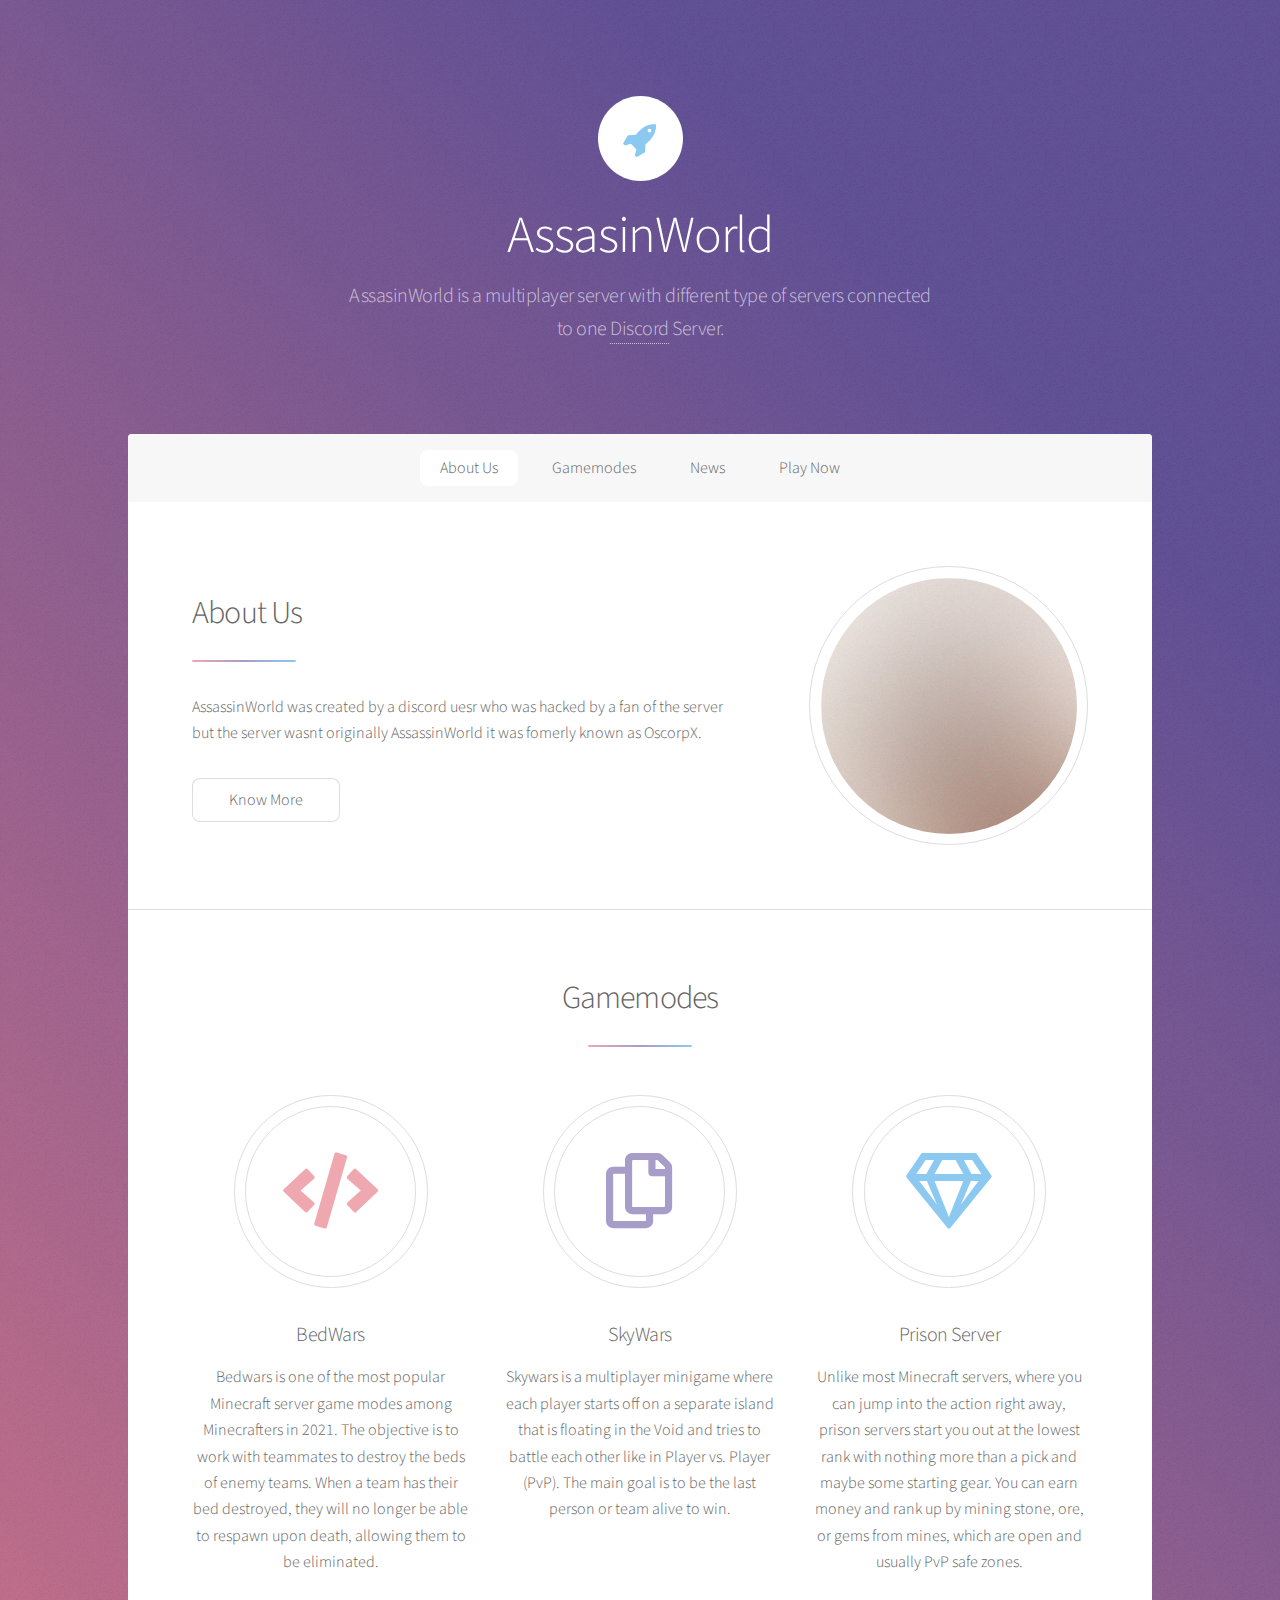
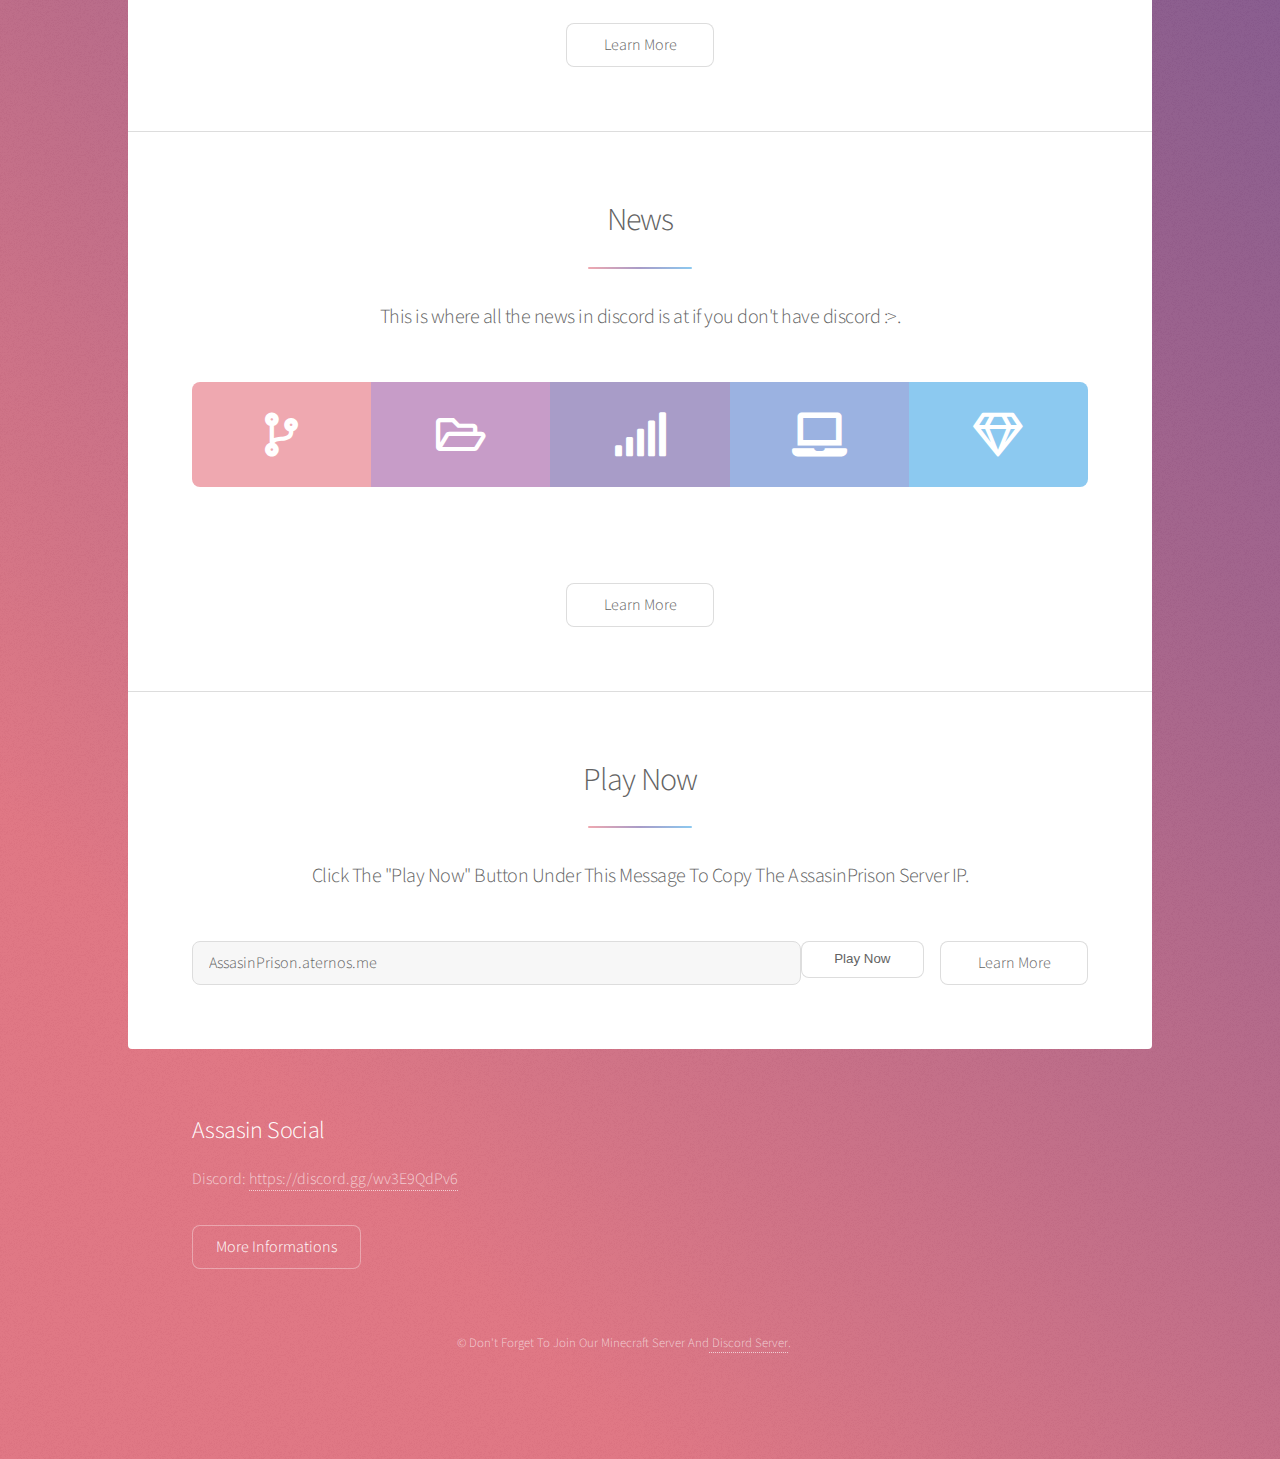
<file: index.html>
<!DOCTYPE HTML>
<!--
	Stellar by HTML5 UP
	html5up.net | @ajlkn
	Free for personal and commercial use under the CCA 3.0 license (html5up.net/license)
-->
<html>

<head>
	<title>AssasinWorld</title>
	<meta charset="utf-8" />
	<meta name="viewport" content="width=device-width, initial-scale=1, user-scalable=no" />
	<link rel="stylesheet" href="assets/css/main.css" />
	<noscript>
		<link rel="stylesheet" href="assets/css/noscript.css" />
	</noscript>
</head>

<body class="is-preload">

	<!-- Wrapper -->
	<div id="wrapper">

		<!-- Header -->
		<header id="header" class="alt">
			<span class="logo"><img src="images/logo.svg" alt="" /></span>
			<h1>AssasinWorld</h1>
			<p>AssasinWorld is a multiplayer server with different type of servers connected<br />
				to one <a href="https://discord.gg/wv3E9QdPv6">Discord</a> Server.</p>
		</header>

		<!-- Nav -->
		<nav id="nav">
			<ul>
				<li><a href="#intro" class="active">About Us</a></li>
				<li><a href="#first">Gamemodes</a></li>
				<li><a href="#second">News</a></li>
				<li><a href="#cta">Play Now</a></li>
			</ul>
		</nav>

		<!-- Main -->
		<div id="main">

			<!-- Introduction -->
			<section id="intro" class="main">
				<div class="spotlight">
					<div class="content">
						<header class="major">
							<h2>About Us</h2>
						</header>
						<p>AssassinWorld was created by a discord uesr who was hacked by a fan of the server
							but the server wasnt originally AssassinWorld it was fomerly known as OscorpX.
						</p>
						<ul class="actions">
							<li><a href="generic.html" class="button">Know More</a></li>
						</ul>
					</div>
					<span class="image"><img src="images/pic01.jpg" alt="" /></span>
				</div>
			</section>

			<!-- First Section -->
			<section id="first" class="main special">
				<header class="major">
					<h2>Gamemodes</h2>
				</header>
				<ul class="features">
					<li>
						<span class="icon solid major style1 fa-code"></span>
						<h3>BedWars</h3>
						<p>Bedwars is one of the most popular Minecraft server game modes among Minecrafters in 2021.
							The objective is to work with teammates to destroy the beds of enemy teams. When a team has
							their bed destroyed, they will no longer be able to respawn upon death, allowing them to be
							eliminated.</p>
					</li>
					<li>
						<span class="icon major style3 fa-copy"></span>
						<h3>SkyWars</h3>
						<p>Skywars is a multiplayer minigame where each player starts off on a separate island that is
							floating in the Void and tries to battle each other like in Player vs. Player (PvP). The
							main goal is to be the last person or team alive to win.</p>
					</li>
					<li>
						<span class="icon major style5 fa-gem"></span>
						<h3>Prison Server</h3>
						<p>Unlike most Minecraft servers, where you can jump into the action right away, prison servers
							start you out at the lowest rank with nothing more than a pick and maybe some starting gear.
							You can earn money and rank up by mining stone, ore, or gems from mines, which are open and
							usually PvP safe zones.</p>
					</li>
				</ul>
				<footer class="major">
					<ul class="actions special">
						<li><a href="generic.html" class="button">Learn More</a></li>
					</ul>
				</footer>
			</section>

			<!-- Second Section -->
			<section id="second" class="main special">
				<header class="major">
					<h2>News</h2>
					<p>This is where all the news in discord is at if you don't have discord :>.</p>
				</header>
				<ul class="statistics">
					<li class="style1">
						<span class="icon solid fa-code-branch"></span>
						<strong></strong>
					</li>
					<li class="style2">
						<span class="icon fa-folder-open"></span>
						<strong></strong>
					</li>
					<li class="style3">
						<span class="icon solid fa-signal"></span>
						<strong></strong>
					</li>
					<li class="style4">
						<span class="icon solid fa-laptop"></span>
						<strong></strong>
					</li>
					<li class="style5">
						<span class="icon fa-gem"></span>
						<strong></strong>
					</li>
				</ul>
				<p class="content"></p>
				<footer class="major">
					<ul class="actions special">
						<li><a href="generic.html" class="button">Learn More</a></li>
					</ul>
				</footer>
			</section>

			<!-- Get Started -->
			<section id="cta" class="main special">
				<header class="major">
					<h2>Play Now</h2>
					<p>Click The "Play Now" Button Under This Message To Copy The AssasinPrison Server IP.</p>
				</header>
				<footer class="major">
					<ul class="actions special">
						<input type="text" value="AssasinPrison.aternos.me" id="myInput">
						<button onclick="myFunction()">Play Now</button>
						<script>
							function myFunction() {
								/* Get the text field */
								var copyText = document.getElementById("myInput");

								/* Select the text field */
								copyText.select();
								copyText.setSelectionRange(0, 99999); /* For mobile devices */

								/* Copy the text inside the text field */
								navigator.clipboard.writeText(copyText.value);

								/* Alert the copied text */
								alert("Copied the text: " + copyText.value);
							}
						</script>
						<li><a href="generic.html" class="button">Learn More</a></li>
					</ul>
				</footer>
			</section>

		</div>

				<!-- Footer -->
				<footer id="footer">
					<section>
						<h2>Assasin Social</h2>
						<p>Discord: <a href="https://discord.gg/wv3E9QdPv6">https://discord.gg/wv3E9QdPv6</a></p>
						<ul class="actions">
							<li><a href="/generic.html" class="button">More Informations</a></li>
						</ul>
					</section>
					<p class="copyright">&copy; Don't Forget To Join Our Minecraft Server And<a
						href="https://discord.gg/wv3E9QdPv6"> Discord Server</a>.</p>
				</footer>

	</div>

	<!-- Scripts -->
	<script src="assets/js/jquery.min.js"></script>
	<script src="assets/js/jquery.scrollex.min.js"></script>
	<script src="assets/js/jquery.scrolly.min.js"></script>
	<script src="assets/js/browser.min.js"></script>
	<script src="assets/js/breakpoints.min.js"></script>
	<script src="assets/js/util.js"></script>
	<script src="assets/js/main.js"></script>

</body>

</html>
</file>
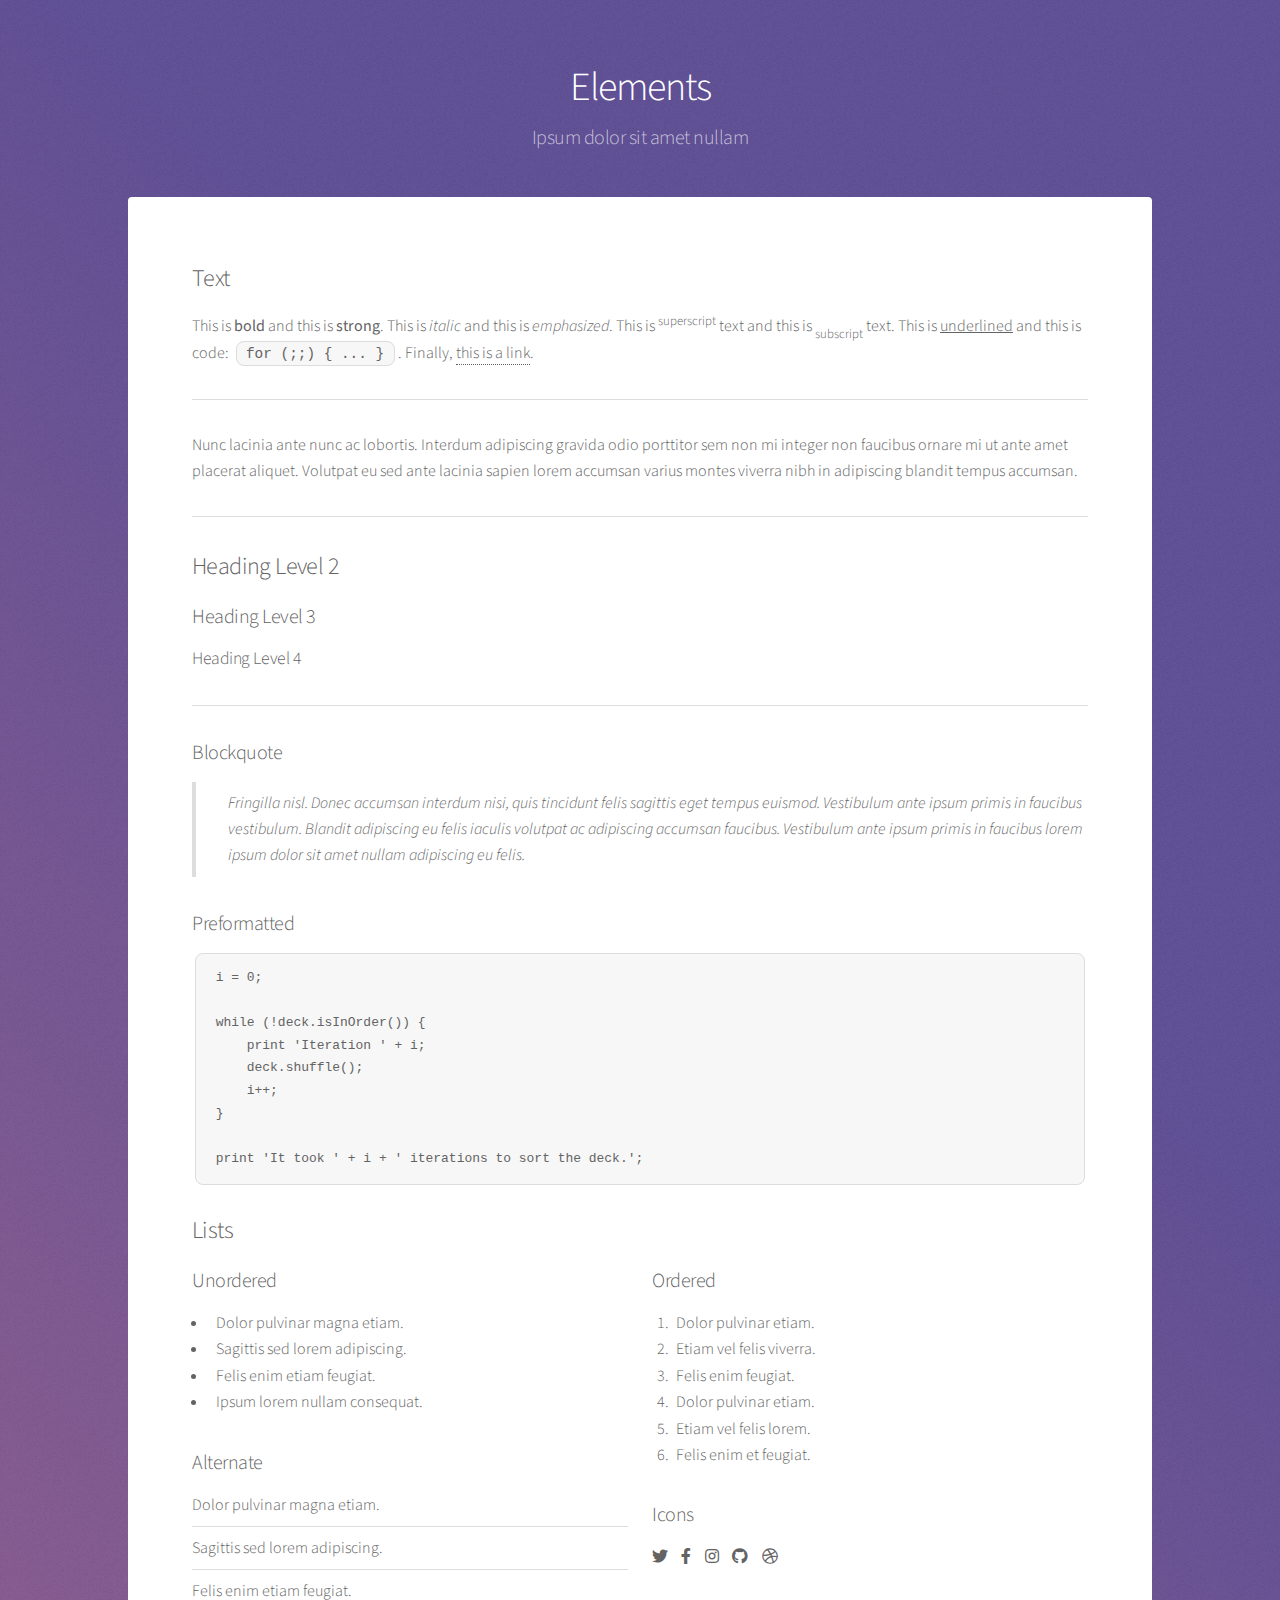
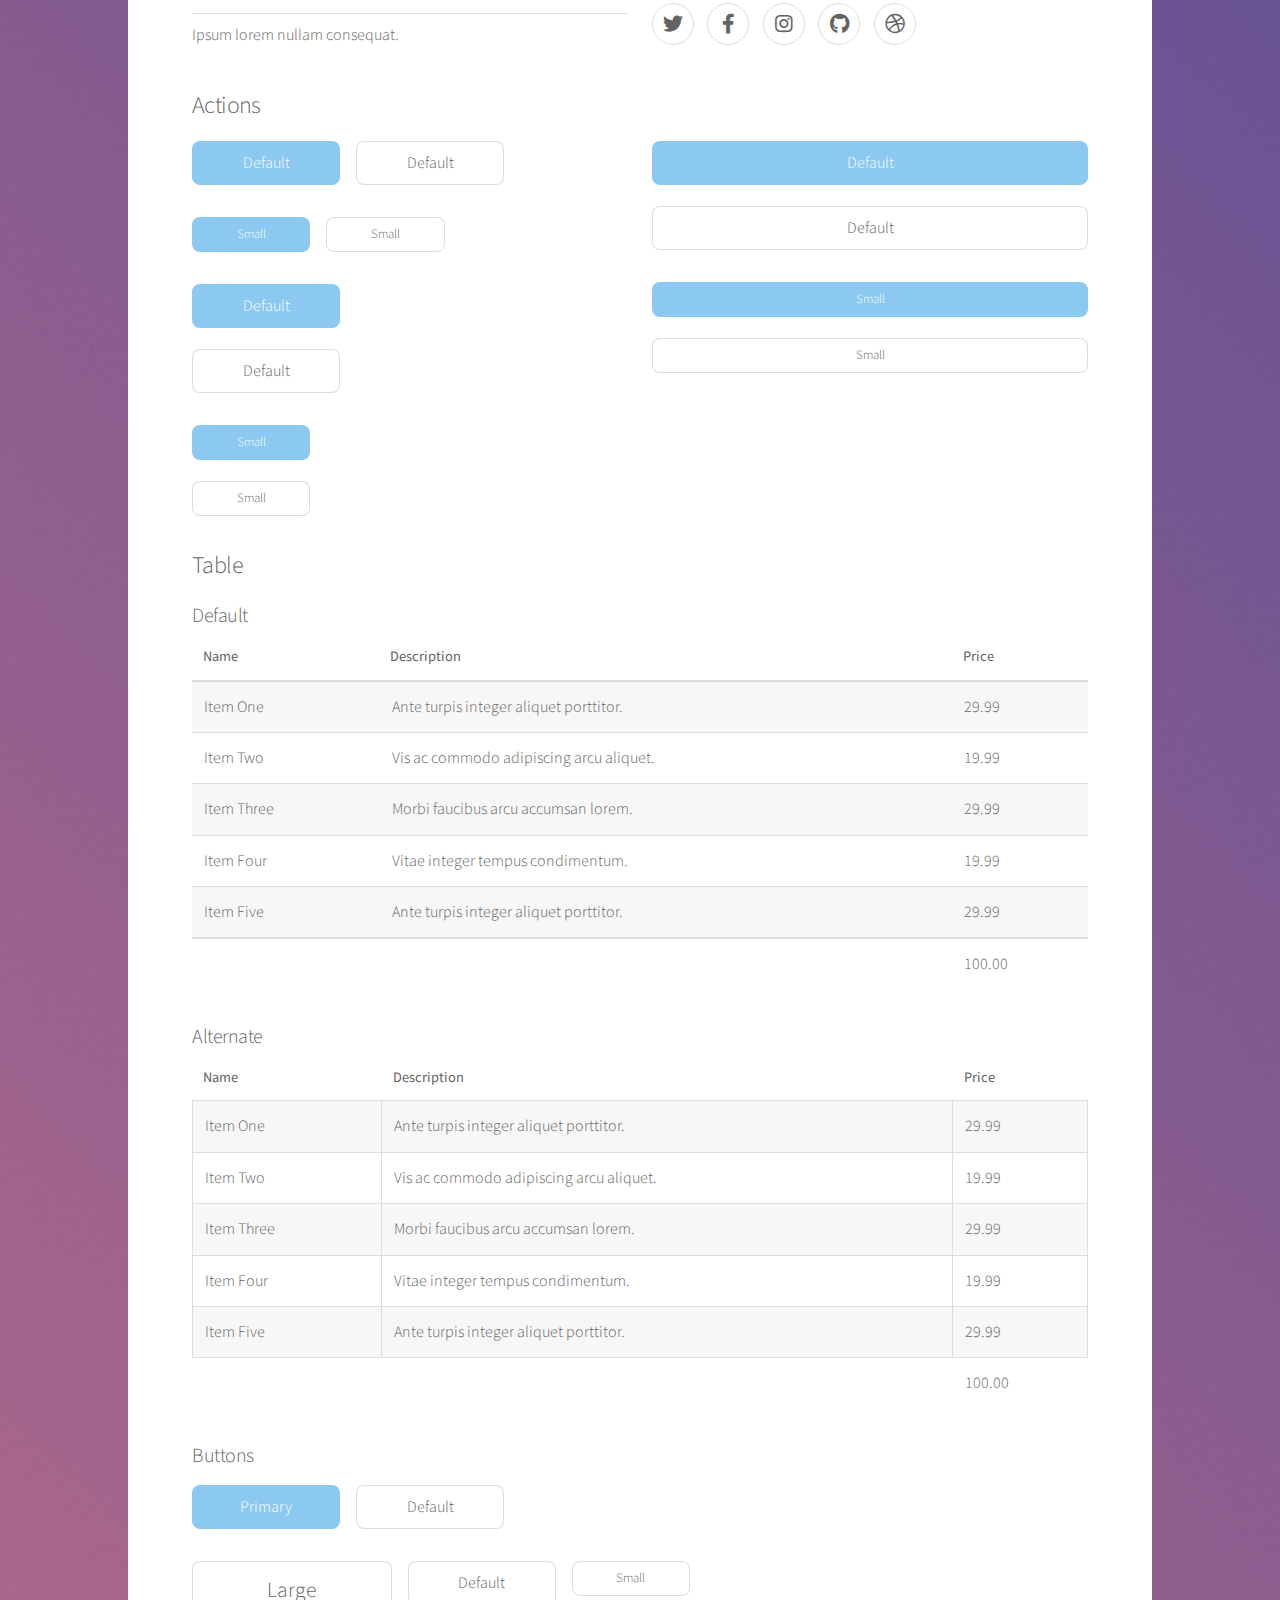
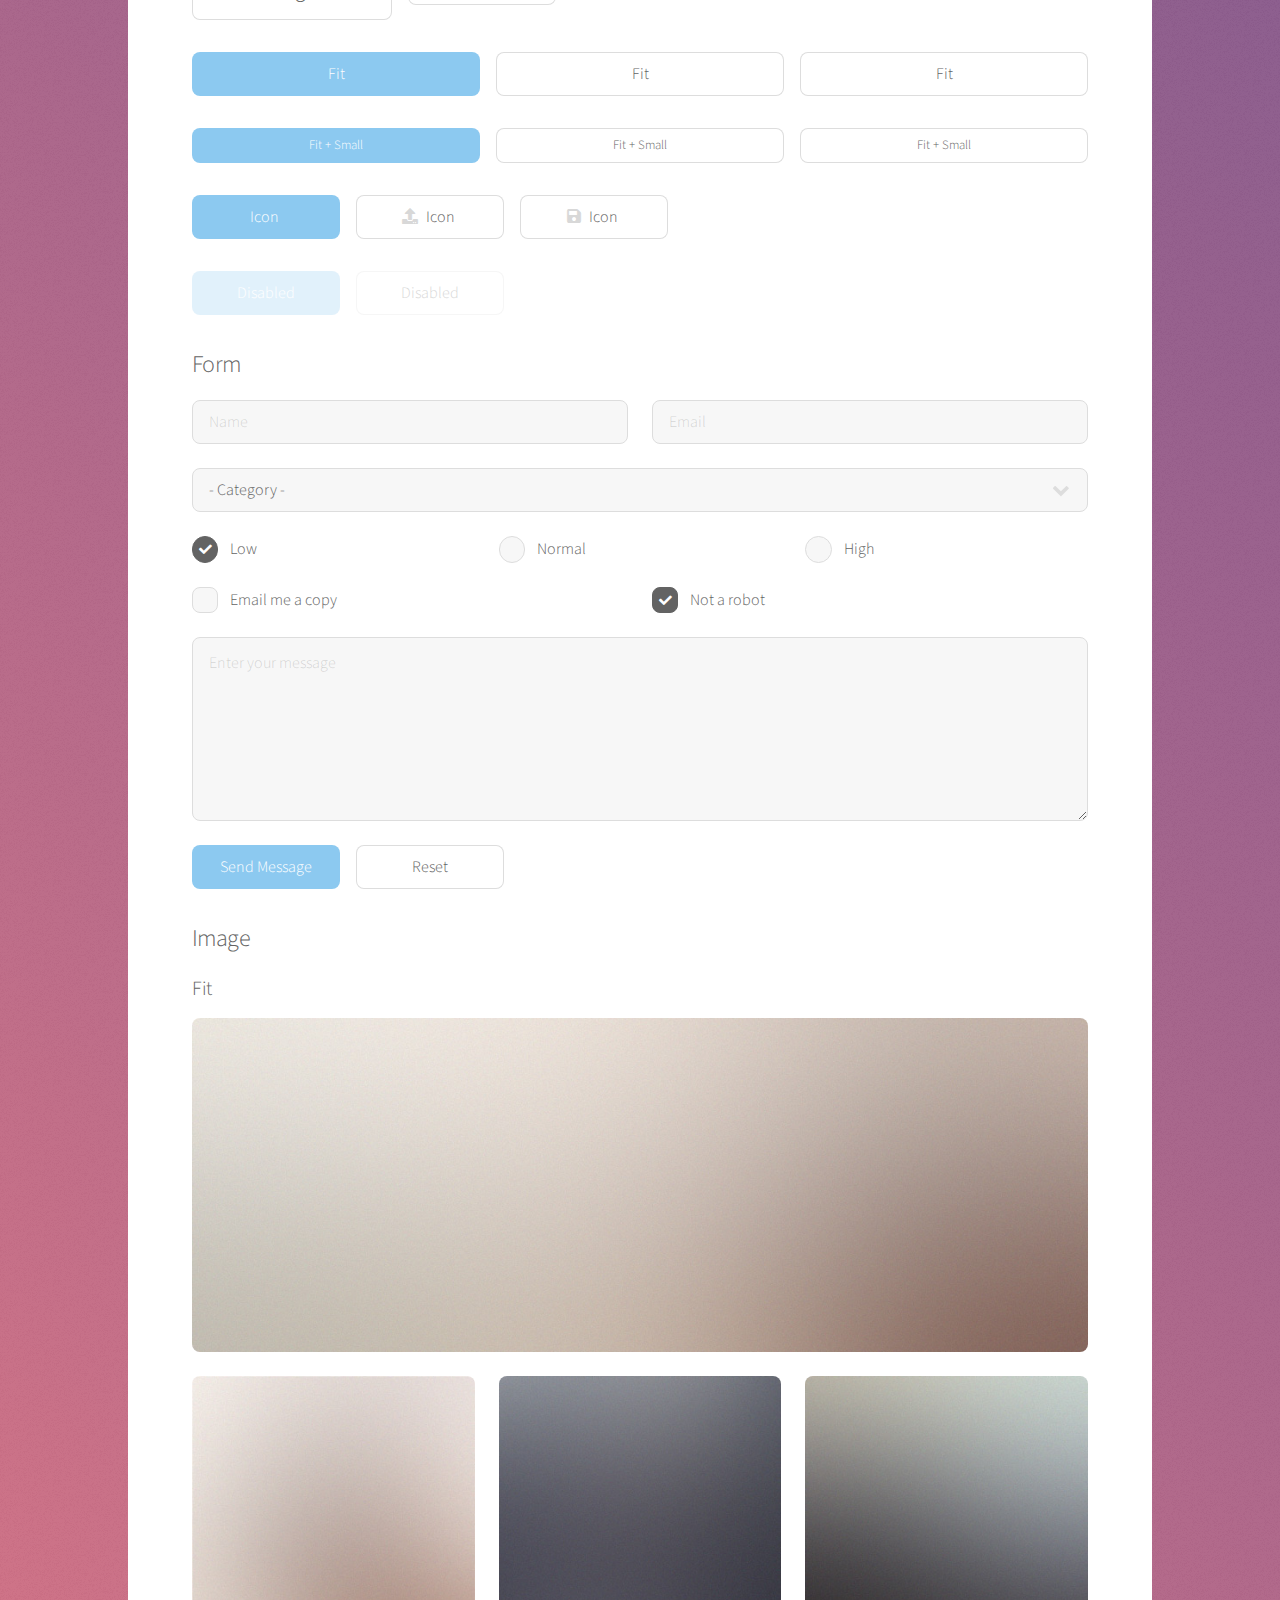
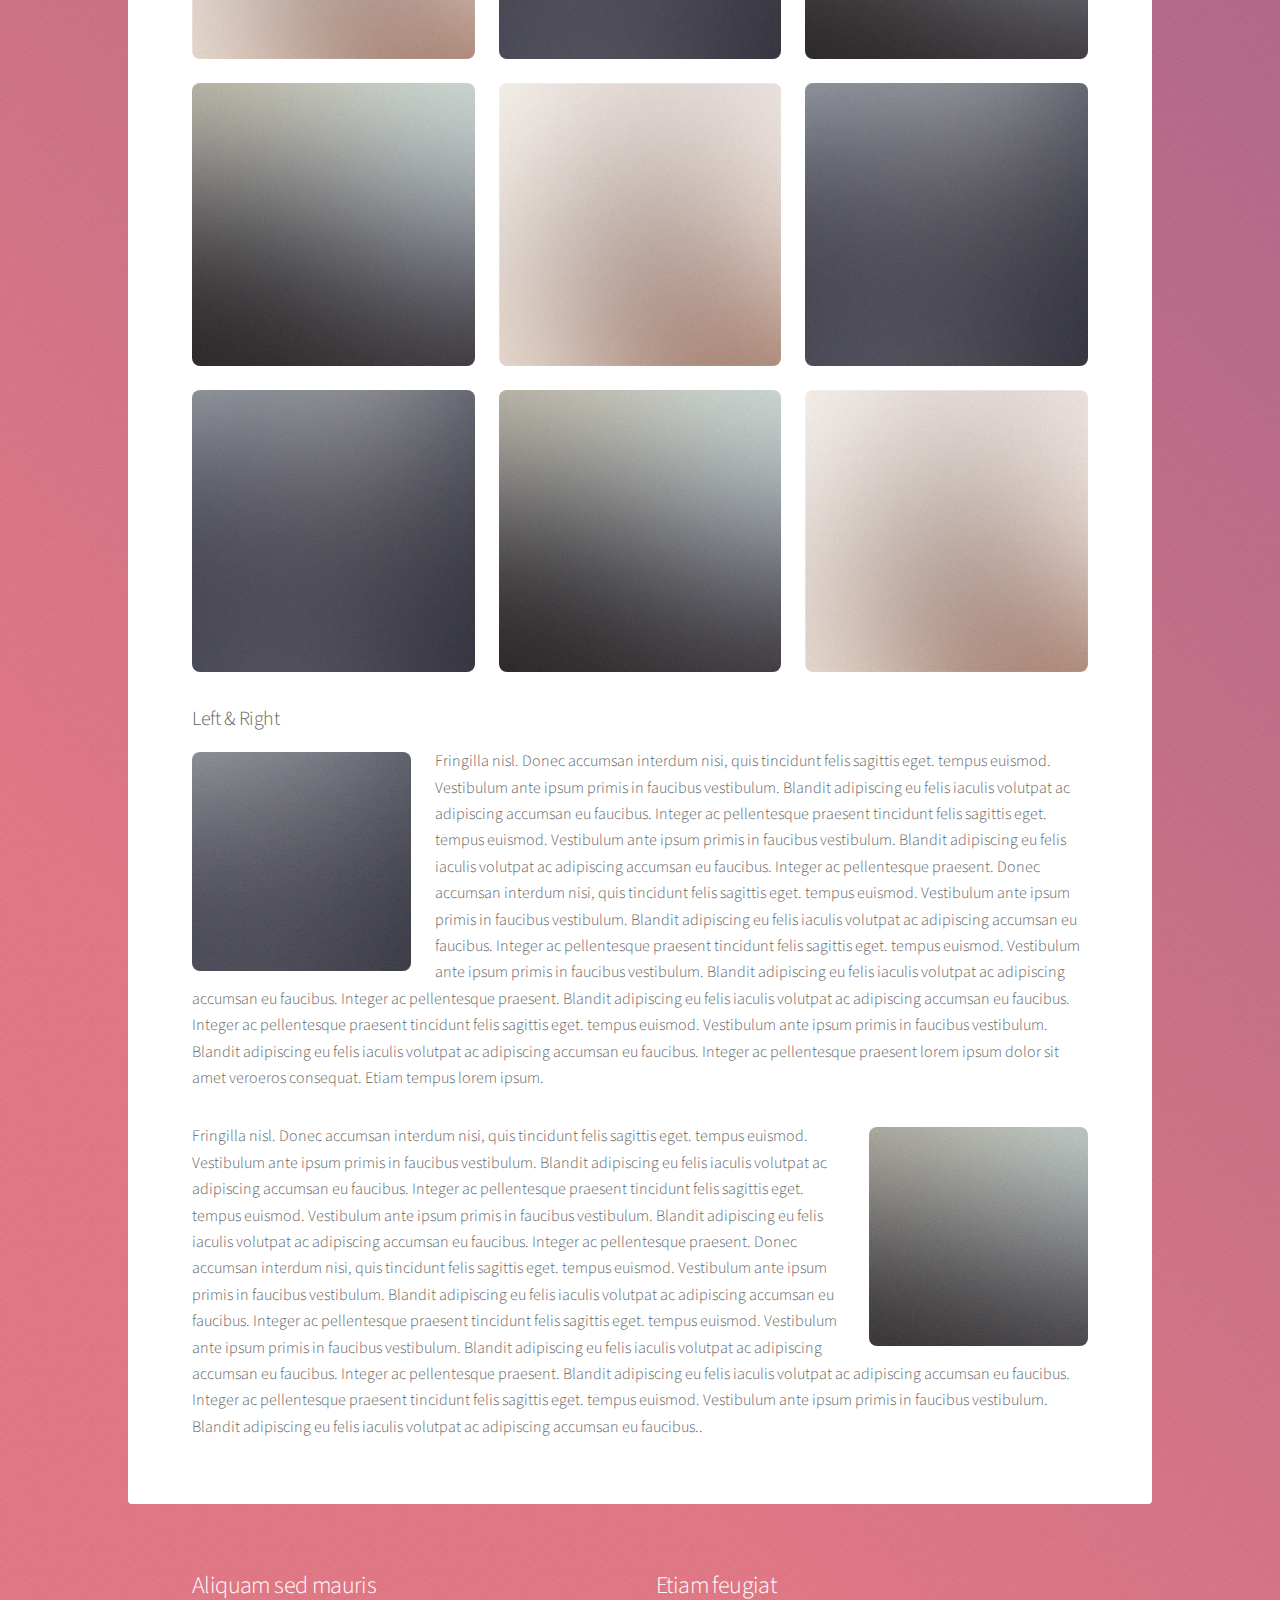
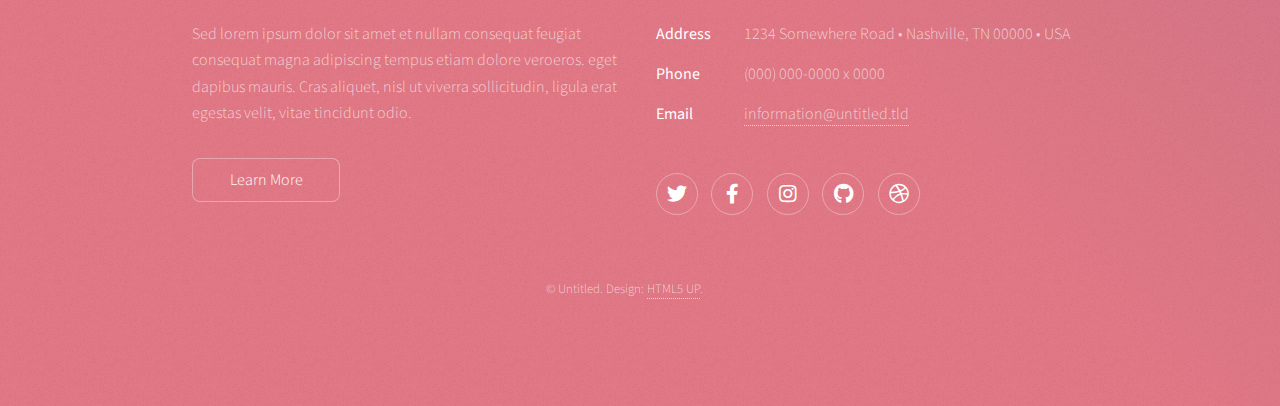
<file: elements.html>
<!DOCTYPE HTML>
<!--
	Stellar by HTML5 UP
	html5up.net | @ajlkn
	Free for personal and commercial use under the CCA 3.0 license (html5up.net/license)
-->
<html>
	<head>
		<title>Elements - Stellar by HTML5 UP</title>
		<meta charset="utf-8" />
		<meta name="viewport" content="width=device-width, initial-scale=1, user-scalable=no" />
		<link rel="stylesheet" href="assets/css/main.css" />
		<noscript><link rel="stylesheet" href="assets/css/noscript.css" /></noscript>
	</head>
	<body class="is-preload">

		<!-- Wrapper -->
			<div id="wrapper">

				<!-- Header -->
					<header id="header">
						<h1>Elements</h1>
						<p>Ipsum dolor sit amet nullam</p>
					</header>

				<!-- Main -->
					<div id="main">

						<!-- Content -->
							<section id="content" class="main">

								<!-- Text -->
									<section>
										<h2>Text</h2>
										<p>This is <b>bold</b> and this is <strong>strong</strong>. This is <i>italic</i> and this is <em>emphasized</em>.
										This is <sup>superscript</sup> text and this is <sub>subscript</sub> text.
										This is <u>underlined</u> and this is code: <code>for (;;) { ... }</code>. Finally, <a href="#">this is a link</a>.</p>
										<hr />
										<p>Nunc lacinia ante nunc ac lobortis. Interdum adipiscing gravida odio porttitor sem non mi integer non faucibus ornare mi ut ante amet placerat aliquet. Volutpat eu sed ante lacinia sapien lorem accumsan varius montes viverra nibh in adipiscing blandit tempus accumsan.</p>
										<hr />
										<h2>Heading Level 2</h2>
										<h3>Heading Level 3</h3>
										<h4>Heading Level 4</h4>
										<hr />
										<h3>Blockquote</h3>
										<blockquote>Fringilla nisl. Donec accumsan interdum nisi, quis tincidunt felis sagittis eget tempus euismod. Vestibulum ante ipsum primis in faucibus vestibulum. Blandit adipiscing eu felis iaculis volutpat ac adipiscing accumsan faucibus. Vestibulum ante ipsum primis in faucibus lorem ipsum dolor sit amet nullam adipiscing eu felis.</blockquote>
										<h3>Preformatted</h3>
										<pre><code>i = 0;

while (!deck.isInOrder()) {
    print 'Iteration ' + i;
    deck.shuffle();
    i++;
}

print 'It took ' + i + ' iterations to sort the deck.';</code></pre>
									</section>

								<!-- Lists -->
									<section>
										<h2>Lists</h2>
										<div class="row">
											<div class="col-6 col-12-medium">
												<h3>Unordered</h3>
												<ul>
													<li>Dolor pulvinar magna etiam.</li>
													<li>Sagittis sed lorem adipiscing.</li>
													<li>Felis enim etiam feugiat.</li>
													<li>Ipsum lorem nullam consequat.</li>
												</ul>
												<h3>Alternate</h3>
												<ul class="alt">
													<li>Dolor pulvinar magna etiam.</li>
													<li>Sagittis sed lorem adipiscing.</li>
													<li>Felis enim etiam feugiat.</li>
													<li>Ipsum lorem nullam consequat.</li>
												</ul>
											</div>
											<div class="col-6 col-12-medium">
												<h3>Ordered</h3>
												<ol>
													<li>Dolor pulvinar etiam.</li>
													<li>Etiam vel felis viverra.</li>
													<li>Felis enim feugiat.</li>
													<li>Dolor pulvinar etiam.</li>
													<li>Etiam vel felis lorem.</li>
													<li>Felis enim et feugiat.</li>
												</ol>
												<h3>Icons</h3>
												<ul class="icons">
													<li><a href="#" class="icon brands fa-twitter"><span class="label">Twitter</span></a></li>
													<li><a href="#" class="icon brands fa-facebook-f"><span class="label">Facebook</span></a></li>
													<li><a href="#" class="icon brands fa-instagram"><span class="label">Instagram</span></a></li>
													<li><a href="#" class="icon brands fa-github"><span class="label">GitHub</span></a></li>
													<li><a href="#" class="icon brands fa-dribbble"><span class="label">Dribbble</span></a></li>
												</ul>
												<ul class="icons">
													<li><a href="#" class="icon brands alt fa-twitter"><span class="label">Twitter</span></a></li>
													<li><a href="#" class="icon brands alt fa-facebook-f"><span class="label">Facebook</span></a></li>
													<li><a href="#" class="icon brands alt fa-instagram"><span class="label">Instagram</span></a></li>
													<li><a href="#" class="icon brands alt fa-github"><span class="label">GitHub</span></a></li>
													<li><a href="#" class="icon brands alt fa-dribbble"><span class="label">Dribbble</span></a></li>
												</ul>
											</div>
										</div>
										<h2>Actions</h2>
										<div class="row">
											<div class="col-6 col-12-medium">
												<ul class="actions">
													<li><a href="#" class="button primary">Default</a></li>
													<li><a href="#" class="button">Default</a></li>
												</ul>
												<ul class="actions small">
													<li><a href="#" class="button primary small">Small</a></li>
													<li><a href="#" class="button small">Small</a></li>
												</ul>
												<ul class="actions stacked">
													<li><a href="#" class="button primary">Default</a></li>
													<li><a href="#" class="button">Default</a></li>
												</ul>
												<ul class="actions stacked">
													<li><a href="#" class="button primary small">Small</a></li>
													<li><a href="#" class="button small">Small</a></li>
												</ul>
											</div>
											<div class="col-6 col-12-medium">
												<ul class="actions stacked">
													<li><a href="#" class="button primary fit">Default</a></li>
													<li><a href="#" class="button fit">Default</a></li>
												</ul>
												<ul class="actions stacked">
													<li><a href="#" class="button primary small fit">Small</a></li>
													<li><a href="#" class="button small fit">Small</a></li>
												</ul>
											</div>
										</div>
									</section>

								<!-- Table -->
									<section>
										<h2>Table</h2>
										<h3>Default</h3>
										<div class="table-wrapper">
											<table>
												<thead>
													<tr>
														<th>Name</th>
														<th>Description</th>
														<th>Price</th>
													</tr>
												</thead>
												<tbody>
													<tr>
														<td>Item One</td>
														<td>Ante turpis integer aliquet porttitor.</td>
														<td>29.99</td>
													</tr>
													<tr>
														<td>Item Two</td>
														<td>Vis ac commodo adipiscing arcu aliquet.</td>
														<td>19.99</td>
													</tr>
													<tr>
														<td>Item Three</td>
														<td> Morbi faucibus arcu accumsan lorem.</td>
														<td>29.99</td>
													</tr>
													<tr>
														<td>Item Four</td>
														<td>Vitae integer tempus condimentum.</td>
														<td>19.99</td>
													</tr>
													<tr>
														<td>Item Five</td>
														<td>Ante turpis integer aliquet porttitor.</td>
														<td>29.99</td>
													</tr>
												</tbody>
												<tfoot>
													<tr>
														<td colspan="2"></td>
														<td>100.00</td>
													</tr>
												</tfoot>
											</table>
										</div>

										<h3>Alternate</h3>
										<div class="table-wrapper">
											<table class="alt">
												<thead>
													<tr>
														<th>Name</th>
														<th>Description</th>
														<th>Price</th>
													</tr>
												</thead>
												<tbody>
													<tr>
														<td>Item One</td>
														<td>Ante turpis integer aliquet porttitor.</td>
														<td>29.99</td>
													</tr>
													<tr>
														<td>Item Two</td>
														<td>Vis ac commodo adipiscing arcu aliquet.</td>
														<td>19.99</td>
													</tr>
													<tr>
														<td>Item Three</td>
														<td> Morbi faucibus arcu accumsan lorem.</td>
														<td>29.99</td>
													</tr>
													<tr>
														<td>Item Four</td>
														<td>Vitae integer tempus condimentum.</td>
														<td>19.99</td>
													</tr>
													<tr>
														<td>Item Five</td>
														<td>Ante turpis integer aliquet porttitor.</td>
														<td>29.99</td>
													</tr>
												</tbody>
												<tfoot>
													<tr>
														<td colspan="2"></td>
														<td>100.00</td>
													</tr>
												</tfoot>
											</table>
										</div>
									</section>

								<!-- Buttons -->
									<section>
										<h3>Buttons</h3>
										<ul class="actions">
											<li><a href="#" class="button primary">Primary</a></li>
											<li><a href="#" class="button">Default</a></li>
										</ul>
										<ul class="actions">
											<li><a href="#" class="button large">Large</a></li>
											<li><a href="#" class="button">Default</a></li>
											<li><a href="#" class="button small">Small</a></li>
										</ul>
										<ul class="actions fit">
											<li><a href="#" class="button primary fit">Fit</a></li>
											<li><a href="#" class="button fit">Fit</a></li>
											<li><a href="#" class="button fit">Fit</a></li>
										</ul>
										<ul class="actions fit small">
											<li><a href="#" class="button primary fit small">Fit + Small</a></li>
											<li><a href="#" class="button fit small">Fit + Small</a></li>
											<li><a href="#" class="button fit small">Fit + Small</a></li>
										</ul>
										<ul class="actions">
											<li><a href="#" class="button primary icon solidfa-download">Icon</a></li>
											<li><a href="#" class="button icon solid fa-upload">Icon</a></li>
											<li><a href="#" class="button icon solid fa-save">Icon</a></li>
										</ul>
										<ul class="actions">
											<li><span class="button primary disabled">Disabled</span></li>
											<li><span class="button disabled">Disabled</span></li>
										</ul>
									</section>

								<!-- Form -->
									<section>
										<h2>Form</h2>
										<form method="post" action="#">
											<div class="row gtr-uniform">
												<div class="col-6 col-12-xsmall">
													<input type="text" name="demo-name" id="demo-name" value="" placeholder="Name" />
												</div>
												<div class="col-6 col-12-xsmall">
													<input type="email" name="demo-email" id="demo-email" value="" placeholder="Email" />
												</div>
												<div class="col-12">
													<select name="demo-category" id="demo-category">
														<option value="">- Category -</option>
														<option value="1">Manufacturing</option>
														<option value="1">Shipping</option>
														<option value="1">Administration</option>
														<option value="1">Human Resources</option>
													</select>
												</div>
												<div class="col-4 col-12-small">
													<input type="radio" id="demo-priority-low" name="demo-priority" checked>
													<label for="demo-priority-low">Low</label>
												</div>
												<div class="col-4 col-12-small">
													<input type="radio" id="demo-priority-normal" name="demo-priority">
													<label for="demo-priority-normal">Normal</label>
												</div>
												<div class="col-4 col-12-small">
													<input type="radio" id="demo-priority-high" name="demo-priority">
													<label for="demo-priority-high">High</label>
												</div>
												<div class="col-6 col-12-small">
													<input type="checkbox" id="demo-copy" name="demo-copy">
													<label for="demo-copy">Email me a copy</label>
												</div>
												<div class="col-6 col-12-small">
													<input type="checkbox" id="demo-human" name="demo-human" checked>
													<label for="demo-human">Not a robot</label>
												</div>
												<div class="col-12">
													<textarea name="demo-message" id="demo-message" placeholder="Enter your message" rows="6"></textarea>
												</div>
												<div class="col-12">
													<ul class="actions">
														<li><input type="submit" value="Send Message" class="primary" /></li>
														<li><input type="reset" value="Reset" /></li>
													</ul>
												</div>
											</div>
										</form>
									</section>

								<!-- Image -->
									<section>
										<h2>Image</h2>
										<h3>Fit</h3>
										<div class="box alt">
											<div class="row gtr-uniform">
												<div class="col-12"><span class="image fit"><img src="images/pic04.jpg" alt="" /></span></div>
												<div class="col-4"><span class="image fit"><img src="images/pic01.jpg" alt="" /></span></div>
												<div class="col-4"><span class="image fit"><img src="images/pic02.jpg" alt="" /></span></div>
												<div class="col-4"><span class="image fit"><img src="images/pic03.jpg" alt="" /></span></div>
												<div class="col-4"><span class="image fit"><img src="images/pic03.jpg" alt="" /></span></div>
												<div class="col-4"><span class="image fit"><img src="images/pic01.jpg" alt="" /></span></div>
												<div class="col-4"><span class="image fit"><img src="images/pic02.jpg" alt="" /></span></div>
												<div class="col-4"><span class="image fit"><img src="images/pic02.jpg" alt="" /></span></div>
												<div class="col-4"><span class="image fit"><img src="images/pic03.jpg" alt="" /></span></div>
												<div class="col-4"><span class="image fit"><img src="images/pic01.jpg" alt="" /></span></div>
											</div>
										</div>
										<h3>Left &amp; Right</h3>
										<p><span class="image left"><img src="images/pic05.jpg" alt="" /></span>Fringilla nisl. Donec accumsan interdum nisi, quis tincidunt felis sagittis eget. tempus euismod. Vestibulum ante ipsum primis in faucibus vestibulum. Blandit adipiscing eu felis iaculis volutpat ac adipiscing accumsan eu faucibus. Integer ac pellentesque praesent tincidunt felis sagittis eget. tempus euismod. Vestibulum ante ipsum primis in faucibus vestibulum. Blandit adipiscing eu felis iaculis volutpat ac adipiscing accumsan eu faucibus. Integer ac pellentesque praesent. Donec accumsan interdum nisi, quis tincidunt felis sagittis eget. tempus euismod. Vestibulum ante ipsum primis in faucibus vestibulum. Blandit adipiscing eu felis iaculis volutpat ac adipiscing accumsan eu faucibus. Integer ac pellentesque praesent tincidunt felis sagittis eget. tempus euismod. Vestibulum ante ipsum primis in faucibus vestibulum. Blandit adipiscing eu felis iaculis volutpat ac adipiscing accumsan eu faucibus. Integer ac pellentesque praesent. Blandit adipiscing eu felis iaculis volutpat ac adipiscing accumsan eu faucibus. Integer ac pellentesque praesent tincidunt felis sagittis eget. tempus euismod. Vestibulum ante ipsum primis in faucibus vestibulum. Blandit adipiscing eu felis iaculis volutpat ac adipiscing accumsan eu faucibus. Integer ac pellentesque praesent lorem ipsum dolor sit amet veroeros consequat. Etiam tempus lorem ipsum.</p>
										<p><span class="image right"><img src="images/pic06.jpg" alt="" /></span>Fringilla nisl. Donec accumsan interdum nisi, quis tincidunt felis sagittis eget. tempus euismod. Vestibulum ante ipsum primis in faucibus vestibulum. Blandit adipiscing eu felis iaculis volutpat ac adipiscing accumsan eu faucibus. Integer ac pellentesque praesent tincidunt felis sagittis eget. tempus euismod. Vestibulum ante ipsum primis in faucibus vestibulum. Blandit adipiscing eu felis iaculis volutpat ac adipiscing accumsan eu faucibus. Integer ac pellentesque praesent. Donec accumsan interdum nisi, quis tincidunt felis sagittis eget. tempus euismod. Vestibulum ante ipsum primis in faucibus vestibulum. Blandit adipiscing eu felis iaculis volutpat ac adipiscing accumsan eu faucibus. Integer ac pellentesque praesent tincidunt felis sagittis eget. tempus euismod. Vestibulum ante ipsum primis in faucibus vestibulum. Blandit adipiscing eu felis iaculis volutpat ac adipiscing accumsan eu faucibus. Integer ac pellentesque praesent. Blandit adipiscing eu felis iaculis volutpat ac adipiscing accumsan eu faucibus. Integer ac pellentesque praesent tincidunt felis sagittis eget. tempus euismod. Vestibulum ante ipsum primis in faucibus vestibulum. Blandit adipiscing eu felis iaculis volutpat ac adipiscing accumsan eu faucibus..</p>
									</section>

							</section>

					</div>

				<!-- Footer -->
					<footer id="footer">
						<section>
							<h2>Aliquam sed mauris</h2>
							<p>Sed lorem ipsum dolor sit amet et nullam consequat feugiat consequat magna adipiscing tempus etiam dolore veroeros. eget dapibus mauris. Cras aliquet, nisl ut viverra sollicitudin, ligula erat egestas velit, vitae tincidunt odio.</p>
							<ul class="actions">
								<li><a href="#" class="button">Learn More</a></li>
							</ul>
						</section>
						<section>
							<h2>Etiam feugiat</h2>
							<dl class="alt">
								<dt>Address</dt>
								<dd>1234 Somewhere Road &bull; Nashville, TN 00000 &bull; USA</dd>
								<dt>Phone</dt>
								<dd>(000) 000-0000 x 0000</dd>
								<dt>Email</dt>
								<dd><a href="#">information@untitled.tld</a></dd>
							</dl>
							<ul class="icons">
								<li><a href="#" class="icon brands fa-twitter alt"><span class="label">Twitter</span></a></li>
								<li><a href="#" class="icon brands fa-facebook-f alt"><span class="label">Facebook</span></a></li>
								<li><a href="#" class="icon brands fa-instagram alt"><span class="label">Instagram</span></a></li>
								<li><a href="#" class="icon brands fa-github alt"><span class="label">GitHub</span></a></li>
								<li><a href="#" class="icon brands fa-dribbble alt"><span class="label">Dribbble</span></a></li>
							</ul>
						</section>
						<p class="copyright">&copy; Untitled. Design: <a href="https://html5up.net">HTML5 UP</a>.</p>
					</footer>

			</div>

		<!-- Scripts -->
			<script src="assets/js/jquery.min.js"></script>
			<script src="assets/js/jquery.scrollex.min.js"></script>
			<script src="assets/js/jquery.scrolly.min.js"></script>
			<script src="assets/js/browser.min.js"></script>
			<script src="assets/js/breakpoints.min.js"></script>
			<script src="assets/js/util.js"></script>
			<script src="assets/js/main.js"></script>

	</body>
</html>
</file>
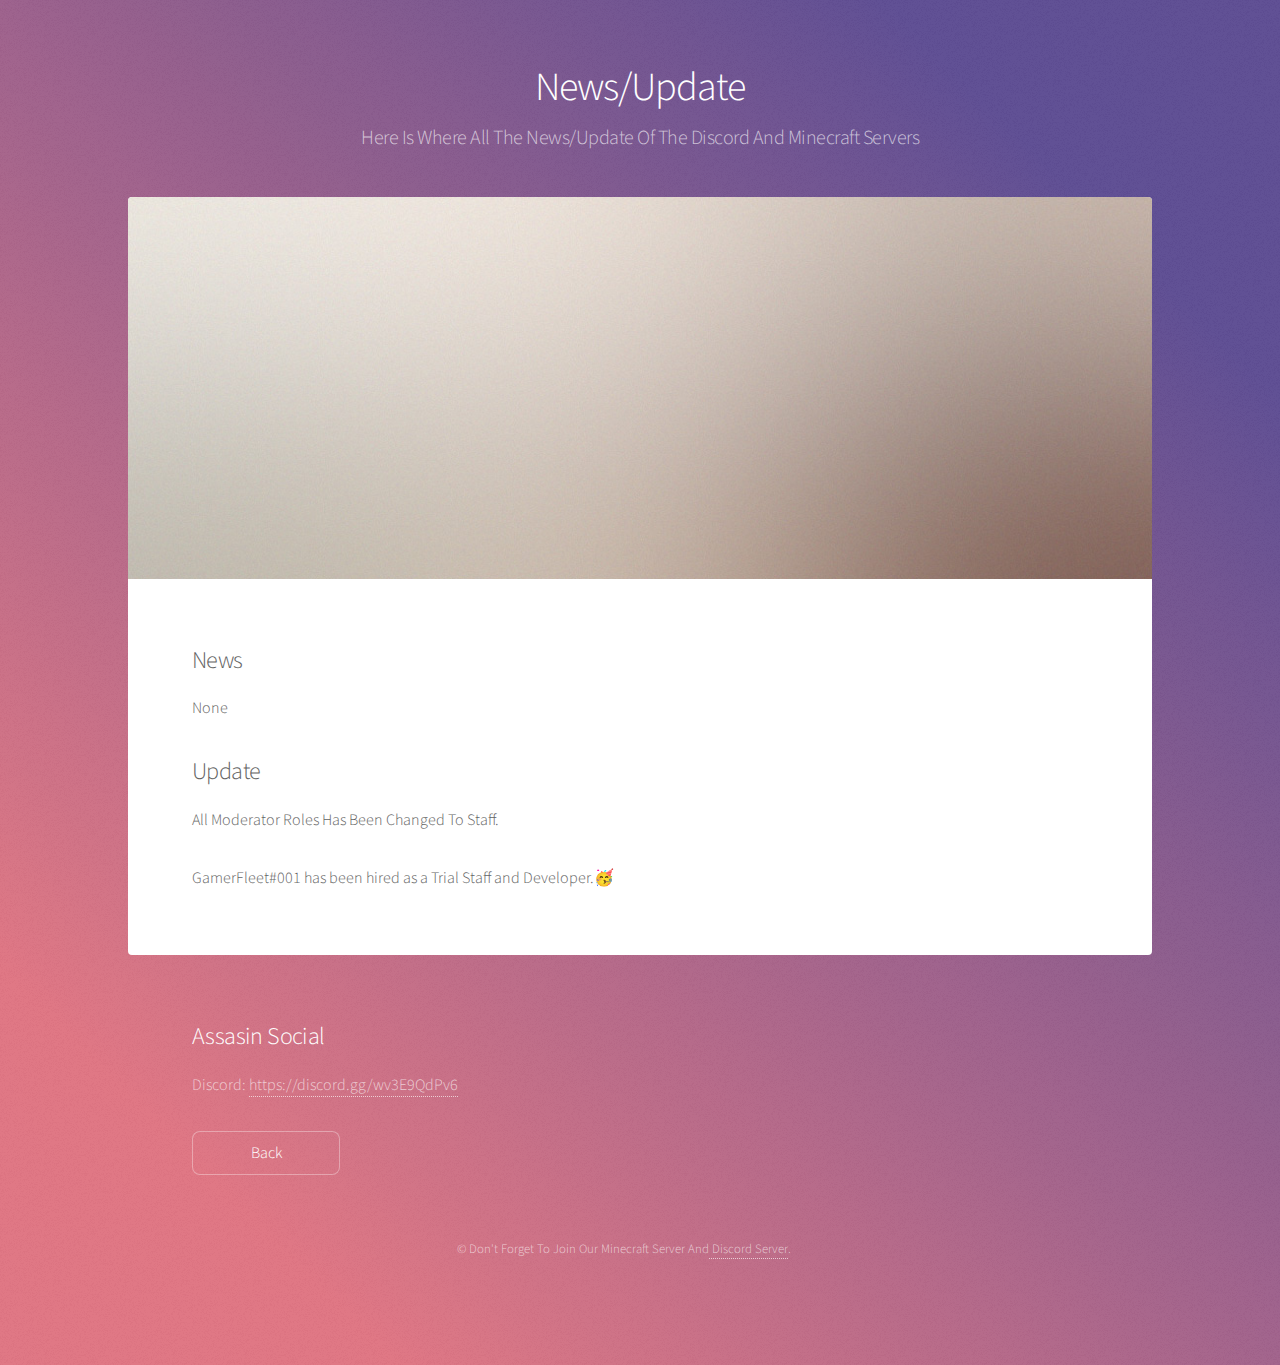
<file: generic.html>
<!DOCTYPE HTML>
<!--
	Stellar by HTML5 UP
	html5up.net | @ajlkn
	Free for personal and commercial use under the CCA 3.0 license (html5up.net/license)
-->
<html>
	<head>
		<title>AssasinNews</title>
		<meta charset="utf-8" />
		<meta name="viewport" content="width=device-width, initial-scale=1, user-scalable=no" />
		<link rel="stylesheet" href="assets/css/main.css" />
		<noscript><link rel="stylesheet" href="assets/css/noscript.css" /></noscript>
	</head>
	<body class="is-preload">

		<!-- Wrapper -->
			<div id="wrapper">

				<!-- Header -->
					<header id="header">
						<h1>News/Update</h1>
						<p>Here Is Where All The News/Update Of The Discord And Minecraft Servers</p>
					</header>

				<!-- Main -->
					<div id="main">

						<!-- Content -->
							<section id="content" class="main">
								<span class="image main"><img src="images/pic04.jpg" alt="" /></span>
								<h2>News</h2>
								<p>None</p>
								<p></p>
								<h2>Update</h2>
								<p>All Moderator Roles Has Been Changed To Staff.</p>
								<p></p>
								<p>GamerFleet#001 has been hired as a Trial Staff and Developer.🥳</p>
							</section>

					</div>

				<!-- Footer -->
					<footer id="footer">
						<section>
							<h2>Assasin Social</h2>
							<p>Discord: <a href="https://discord.gg/wv3E9QdPv6">https://discord.gg/wv3E9QdPv6</a></p>
							<ul class="actions">
								<li><a href="/index.html" class="button">Back</a></li>
							</ul>
						</section>
						<p class="copyright">&copy; Don't Forget To Join Our Minecraft Server And<a
							href="https://discord.gg/wv3E9QdPv6"> Discord Server</a>.</p>
					</footer>

			</div>

		<!-- Scripts -->
			<script src="assets/js/jquery.min.js"></script>
			<script src="assets/js/jquery.scrollex.min.js"></script>
			<script src="assets/js/jquery.scrolly.min.js"></script>
			<script src="assets/js/browser.min.js"></script>
			<script src="assets/js/breakpoints.min.js"></script>
			<script src="assets/js/util.js"></script>
			<script src="assets/js/main.js"></script>

	</body>
</html>
</file>
<file: assets/css/noscript.css>
/*
	Stellar by HTML5 UP
	html5up.net | @ajlkn
	Free for personal and commercial use under the CCA 3.0 license (html5up.net/license)
*/

/* Header */

	body.is-preload #header.alt > * {
		opacity: 1;
	}

	body.is-preload #header.alt .logo {
		-moz-transform: none;
		-webkit-transform: none;
		-ms-transform: none;
		transform: none;
	}
</file>
<file: assets/css/main.css>
@import url(fontawesome-all.min.css);
@import 'https://fonts.googleapis.com/css?family=Source+Sans+Pro:300,400';

/*
	Stellar by HTML5 UP
	html5up.net | @ajlkn
	Free for personal and commercial use under the CCA 3.0 license (html5up.net/license)
*/

html, body, div, span, applet, object,
iframe, h1, h2, h3, h4, h5, h6, p, blockquote,
pre, a, abbr, acronym, address, big, cite,
code, del, dfn, em, img, ins, kbd, q, s, samp,
small, strike, strong, sub, sup, tt, var, b,
u, i, center, dl, dt, dd, ol, ul, li, fieldset,
form, label, legend, table, caption, tbody,
tfoot, thead, tr, th, td, article, aside,
canvas, details, embed, figure, figcaption,
footer, header, hgroup, menu, nav, output, ruby,
section, summary, time, mark, audio, video {
	margin: 0;
	padding: 0;
	border: 0;
	font-size: 100%;
	font: inherit;
	vertical-align: baseline;}

article, aside, details, figcaption, figure,
footer, header, hgroup, menu, nav, section {
	display: block;}

body {
	line-height: 1;
}

ol, ul {
	list-style: none;
}

blockquote, q {
	quotes: none;
}

	blockquote:before, blockquote:after, q:before, q:after {
		content: '';
		content: none;
	}

table {
	border-collapse: collapse;
	border-spacing: 0;
}

body {
	-webkit-text-size-adjust: none;
}

mark {
	background-color: transparent;
	color: inherit;
}

input::-moz-focus-inner {
	border: 0;
	padding: 0;
}

input, select, textarea {
	-moz-appearance: none;
	-webkit-appearance: none;
	-ms-appearance: none;
	appearance: none;
}

/* Basic */

	@-ms-viewport {
		width: device-width;
	}

	body {
		-ms-overflow-style: scrollbar;
	}

	@media screen and (max-width: 480px) {

		html, body {
			min-width: 320px;
		}

	}

	html {
		box-sizing: border-box;
	}

	*, *:before, *:after {
		box-sizing: inherit;
	}

	body {
		background-color: #935d8c;
		background-image: url("images/overlay.png"), -moz-linear-gradient(45deg, #e37682 15%, #5f4d93 85%);
		background-image: url("images/overlay.png"), -webkit-linear-gradient(45deg, #e37682 15%, #5f4d93 85%);
		background-image: url("images/overlay.png"), -ms-linear-gradient(45deg, #e37682 15%, #5f4d93 85%);
		background-image: url("images/overlay.png"), linear-gradient(45deg, #e37682 15%, #5f4d93 85%);
	}

		body.is-preload *, body.is-preload *:before, body.is-preload *:after {
			-moz-animation: none !important;
			-webkit-animation: none !important;
			-ms-animation: none !important;
			animation: none !important;
			-moz-transition: none !important;
			-webkit-transition: none !important;
			-ms-transition: none !important;
			transition: none !important;
		}

/* Type */

	body {
		background-color: #935d8c;
		color: rgba(255, 255, 255, 0.65);
	}

	body, input, select, textarea {
		font-family: "Source Sans Pro", Helvetica, sans-serif;
		font-size: 17pt;
		font-weight: 300;
		line-height: 1.65;
	}

		@media screen and (max-width: 1680px) {

			body, input, select, textarea {
				font-size: 14pt;
			}

		}

		@media screen and (max-width: 1280px) {

			body, input, select, textarea {
				font-size: 12pt;
			}

		}

		@media screen and (max-width: 360px) {

			body, input, select, textarea {
				font-size: 11pt;
			}

		}

	a {
		-moz-transition: color 0.2s ease, border-bottom 0.2s ease;
		-webkit-transition: color 0.2s ease, border-bottom 0.2s ease;
		-ms-transition: color 0.2s ease, border-bottom 0.2s ease;
		transition: color 0.2s ease, border-bottom 0.2s ease;
		text-decoration: none;
		border-bottom: dotted 1px;
		color: inherit;
	}

		a:hover {
			border-bottom-color: transparent;
		}

	strong, b {
		font-weight: 400;
	}

	em, i {
		font-style: italic;
	}

	p {
		margin: 0 0 2em 0;
	}

		p.content {
			-moz-columns: 20em 2;
			-webkit-columns: 20em 2;
			-ms-columns: 20em 2;
			columns: 20em 2;
			-moz-column-gap: 2em;
			-webkit-column-gap: 2em;
			-ms-column-gap: 2em;
			column-gap: 2em;
			text-align: justify;
		}

	h1, h2, h3, h4, h5, h6 {
		font-weight: 300;
		line-height: 1.5;
		margin: 0 0 0.7em 0;
		letter-spacing: -0.025em;
	}

		h1 a, h2 a, h3 a, h4 a, h5 a, h6 a {
			color: inherit;
			text-decoration: none;
		}

	h1 {
		font-size: 2.5em;
		line-height: 1.2;
	}

	h2 {
		font-size: 1.5em;
	}

	h3 {
		font-size: 1.25em;
	}

	h4 {
		font-size: 1.1em;
	}

	h5 {
		font-size: 0.9em;
	}

	h6 {
		font-size: 0.7em;
	}

	@media screen and (max-width: 736px) {

		h1 {
			font-size: 2em;
		}

	}

	sub {
		font-size: 0.8em;
		position: relative;
		top: 0.5em;
	}

	sup {
		font-size: 0.8em;
		position: relative;
		top: -0.5em;
	}

	blockquote {
		border-left: solid 4px;
		font-style: italic;
		margin: 0 0 2em 0;
		padding: 0.5em 0 0.5em 2em;
	}

	code {
		border-radius: 8px;
		border: solid 1px;
		font-family: "Courier New", monospace;
		font-size: 0.9em;
		margin: 0 0.25em;
		padding: 0.25em 0.65em;
	}

	pre {
		-webkit-overflow-scrolling: touch;
		font-family: "Courier New", monospace;
		font-size: 0.9em;
		margin: 0 0 2em 0;
	}

		pre code {
			display: block;
			line-height: 1.75;
			padding: 1em 1.5em;
			overflow-x: auto;
		}

	hr {
		border: 0;
		border-bottom: solid 1px;
		margin: 2em 0;
	}

		hr.major {
			margin: 3em 0;
		}

	.align-left {
		text-align: left;
	}

	.align-center {
		text-align: center;
	}

	.align-right {
		text-align: right;
	}

	input, select, textarea {
		color: #ffffff;
	}

	a:hover {
		color: #ffffff;
	}

	strong, b {
		color: #ffffff;
	}

	h1, h2, h3, h4, h5, h6 {
		color: #ffffff;
	}

	blockquote {
		border-left-color: rgba(255, 255, 255, 0.35);
	}

	code {
		background: rgba(255, 255, 255, 0.075);
		border-color: rgba(255, 255, 255, 0.35);
	}

	hr {
		border-bottom-color: rgba(255, 255, 255, 0.35);
	}

/* Row */

	.row {
		display: flex;
		flex-wrap: wrap;
		box-sizing: border-box;
		align-items: stretch;
	}

		.row > * {
			box-sizing: border-box;
		}

		.row.gtr-uniform > * > :last-child {
			margin-bottom: 0;
		}

		.row.aln-left {
			justify-content: flex-start;
		}

		.row.aln-center {
			justify-content: center;
		}

		.row.aln-right {
			justify-content: flex-end;
		}

		.row.aln-top {
			align-items: flex-start;
		}

		.row.aln-middle {
			align-items: center;
		}

		.row.aln-bottom {
			align-items: flex-end;
		}

		.row > .imp {
			order: -1;
		}

		.row > .col-1 {
			width: 8.33333%;
		}

		.row > .off-1 {
			margin-left: 8.33333%;
		}

		.row > .col-2 {
			width: 16.66667%;
		}

		.row > .off-2 {
			margin-left: 16.66667%;
		}

		.row > .col-3 {
			width: 25%;
		}

		.row > .off-3 {
			margin-left: 25%;
		}

		.row > .col-4 {
			width: 33.33333%;
		}

		.row > .off-4 {
			margin-left: 33.33333%;
		}

		.row > .col-5 {
			width: 41.66667%;
		}

		.row > .off-5 {
			margin-left: 41.66667%;
		}

		.row > .col-6 {
			width: 50%;
		}

		.row > .off-6 {
			margin-left: 50%;
		}

		.row > .col-7 {
			width: 58.33333%;
		}

		.row > .off-7 {
			margin-left: 58.33333%;
		}

		.row > .col-8 {
			width: 66.66667%;
		}

		.row > .off-8 {
			margin-left: 66.66667%;
		}

		.row > .col-9 {
			width: 75%;
		}

		.row > .off-9 {
			margin-left: 75%;
		}

		.row > .col-10 {
			width: 83.33333%;
		}

		.row > .off-10 {
			margin-left: 83.33333%;
		}

		.row > .col-11 {
			width: 91.66667%;
		}

		.row > .off-11 {
			margin-left: 91.66667%;
		}

		.row > .col-12 {
			width: 100%;
		}

		.row > .off-12 {
			margin-left: 100%;
		}

		.row.gtr-0 {
			margin-top: 0;
			margin-left: 0em;
		}

			.row.gtr-0 > * {
				padding: 0 0 0 0em;
			}

			.row.gtr-0.gtr-uniform {
				margin-top: 0em;
			}

				.row.gtr-0.gtr-uniform > * {
					padding-top: 0em;
				}

		.row.gtr-25 {
			margin-top: 0;
			margin-left: -0.375em;
		}

			.row.gtr-25 > * {
				padding: 0 0 0 0.375em;
			}

			.row.gtr-25.gtr-uniform {
				margin-top: -0.375em;
			}

				.row.gtr-25.gtr-uniform > * {
					padding-top: 0.375em;
				}

		.row.gtr-50 {
			margin-top: 0;
			margin-left: -0.75em;
		}

			.row.gtr-50 > * {
				padding: 0 0 0 0.75em;
			}

			.row.gtr-50.gtr-uniform {
				margin-top: -0.75em;
			}

				.row.gtr-50.gtr-uniform > * {
					padding-top: 0.75em;
				}

		.row {
			margin-top: 0;
			margin-left: -1.5em;
		}

			.row > * {
				padding: 0 0 0 1.5em;
			}

			.row.gtr-uniform {
				margin-top: -1.5em;
			}

				.row.gtr-uniform > * {
					padding-top: 1.5em;
				}

		.row.gtr-150 {
			margin-top: 0;
			margin-left: -2.25em;
		}

			.row.gtr-150 > * {
				padding: 0 0 0 2.25em;
			}

			.row.gtr-150.gtr-uniform {
				margin-top: -2.25em;
			}

				.row.gtr-150.gtr-uniform > * {
					padding-top: 2.25em;
				}

		.row.gtr-200 {
			margin-top: 0;
			margin-left: -3em;
		}

			.row.gtr-200 > * {
				padding: 0 0 0 3em;
			}

			.row.gtr-200.gtr-uniform {
				margin-top: -3em;
			}

				.row.gtr-200.gtr-uniform > * {
					padding-top: 3em;
				}

		@media screen and (max-width: 1680px) {

			.row {
				display: flex;
				flex-wrap: wrap;
				box-sizing: border-box;
				align-items: stretch;
			}

				.row > * {
					box-sizing: border-box;
				}

				.row.gtr-uniform > * > :last-child {
					margin-bottom: 0;
				}

				.row.aln-left {
					justify-content: flex-start;
				}

				.row.aln-center {
					justify-content: center;
				}

				.row.aln-right {
					justify-content: flex-end;
				}

				.row.aln-top {
					align-items: flex-start;
				}

				.row.aln-middle {
					align-items: center;
				}

				.row.aln-bottom {
					align-items: flex-end;
				}

				.row > .imp-xlarge {
					order: -1;
				}

				.row > .col-1-xlarge {
					width: 8.33333%;
				}

				.row > .off-1-xlarge {
					margin-left: 8.33333%;
				}

				.row > .col-2-xlarge {
					width: 16.66667%;
				}

				.row > .off-2-xlarge {
					margin-left: 16.66667%;
				}

				.row > .col-3-xlarge {
					width: 25%;
				}

				.row > .off-3-xlarge {
					margin-left: 25%;
				}

				.row > .col-4-xlarge {
					width: 33.33333%;
				}

				.row > .off-4-xlarge {
					margin-left: 33.33333%;
				}

				.row > .col-5-xlarge {
					width: 41.66667%;
				}

				.row > .off-5-xlarge {
					margin-left: 41.66667%;
				}

				.row > .col-6-xlarge {
					width: 50%;
				}

				.row > .off-6-xlarge {
					margin-left: 50%;
				}

				.row > .col-7-xlarge {
					width: 58.33333%;
				}

				.row > .off-7-xlarge {
					margin-left: 58.33333%;
				}

				.row > .col-8-xlarge {
					width: 66.66667%;
				}

				.row > .off-8-xlarge {
					margin-left: 66.66667%;
				}

				.row > .col-9-xlarge {
					width: 75%;
				}

				.row > .off-9-xlarge {
					margin-left: 75%;
				}

				.row > .col-10-xlarge {
					width: 83.33333%;
				}

				.row > .off-10-xlarge {
					margin-left: 83.33333%;
				}

				.row > .col-11-xlarge {
					width: 91.66667%;
				}

				.row > .off-11-xlarge {
					margin-left: 91.66667%;
				}

				.row > .col-12-xlarge {
					width: 100%;
				}

				.row > .off-12-xlarge {
					margin-left: 100%;
				}

				.row.gtr-0 {
					margin-top: 0;
					margin-left: 0em;
				}

					.row.gtr-0 > * {
						padding: 0 0 0 0em;
					}

					.row.gtr-0.gtr-uniform {
						margin-top: 0em;
					}

						.row.gtr-0.gtr-uniform > * {
							padding-top: 0em;
						}

				.row.gtr-25 {
					margin-top: 0;
					margin-left: -0.375em;
				}

					.row.gtr-25 > * {
						padding: 0 0 0 0.375em;
					}

					.row.gtr-25.gtr-uniform {
						margin-top: -0.375em;
					}

						.row.gtr-25.gtr-uniform > * {
							padding-top: 0.375em;
						}

				.row.gtr-50 {
					margin-top: 0;
					margin-left: -0.75em;
				}

					.row.gtr-50 > * {
						padding: 0 0 0 0.75em;
					}

					.row.gtr-50.gtr-uniform {
						margin-top: -0.75em;
					}

						.row.gtr-50.gtr-uniform > * {
							padding-top: 0.75em;
						}

				.row {
					margin-top: 0;
					margin-left: -1.5em;
				}

					.row > * {
						padding: 0 0 0 1.5em;
					}

					.row.gtr-uniform {
						margin-top: -1.5em;
					}

						.row.gtr-uniform > * {
							padding-top: 1.5em;
						}

				.row.gtr-150 {
					margin-top: 0;
					margin-left: -2.25em;
				}

					.row.gtr-150 > * {
						padding: 0 0 0 2.25em;
					}

					.row.gtr-150.gtr-uniform {
						margin-top: -2.25em;
					}

						.row.gtr-150.gtr-uniform > * {
							padding-top: 2.25em;
						}

				.row.gtr-200 {
					margin-top: 0;
					margin-left: -3em;
				}

					.row.gtr-200 > * {
						padding: 0 0 0 3em;
					}

					.row.gtr-200.gtr-uniform {
						margin-top: -3em;
					}

						.row.gtr-200.gtr-uniform > * {
							padding-top: 3em;
						}

		}

		@media screen and (max-width: 1280px) {

			.row {
				display: flex;
				flex-wrap: wrap;
				box-sizing: border-box;
				align-items: stretch;
			}

				.row > * {
					box-sizing: border-box;
				}

				.row.gtr-uniform > * > :last-child {
					margin-bottom: 0;
				}

				.row.aln-left {
					justify-content: flex-start;
				}

				.row.aln-center {
					justify-content: center;
				}

				.row.aln-right {
					justify-content: flex-end;
				}

				.row.aln-top {
					align-items: flex-start;
				}

				.row.aln-middle {
					align-items: center;
				}

				.row.aln-bottom {
					align-items: flex-end;
				}

				.row > .imp-large {
					order: -1;
				}

				.row > .col-1-large {
					width: 8.33333%;
				}

				.row > .off-1-large {
					margin-left: 8.33333%;
				}

				.row > .col-2-large {
					width: 16.66667%;
				}

				.row > .off-2-large {
					margin-left: 16.66667%;
				}

				.row > .col-3-large {
					width: 25%;
				}

				.row > .off-3-large {
					margin-left: 25%;
				}

				.row > .col-4-large {
					width: 33.33333%;
				}

				.row > .off-4-large {
					margin-left: 33.33333%;
				}

				.row > .col-5-large {
					width: 41.66667%;
				}

				.row > .off-5-large {
					margin-left: 41.66667%;
				}

				.row > .col-6-large {
					width: 50%;
				}

				.row > .off-6-large {
					margin-left: 50%;
				}

				.row > .col-7-large {
					width: 58.33333%;
				}

				.row > .off-7-large {
					margin-left: 58.33333%;
				}

				.row > .col-8-large {
					width: 66.66667%;
				}

				.row > .off-8-large {
					margin-left: 66.66667%;
				}

				.row > .col-9-large {
					width: 75%;
				}

				.row > .off-9-large {
					margin-left: 75%;
				}

				.row > .col-10-large {
					width: 83.33333%;
				}

				.row > .off-10-large {
					margin-left: 83.33333%;
				}

				.row > .col-11-large {
					width: 91.66667%;
				}

				.row > .off-11-large {
					margin-left: 91.66667%;
				}

				.row > .col-12-large {
					width: 100%;
				}

				.row > .off-12-large {
					margin-left: 100%;
				}

				.row.gtr-0 {
					margin-top: 0;
					margin-left: 0em;
				}

					.row.gtr-0 > * {
						padding: 0 0 0 0em;
					}

					.row.gtr-0.gtr-uniform {
						margin-top: 0em;
					}

						.row.gtr-0.gtr-uniform > * {
							padding-top: 0em;
						}

				.row.gtr-25 {
					margin-top: 0;
					margin-left: -0.375em;
				}

					.row.gtr-25 > * {
						padding: 0 0 0 0.375em;
					}

					.row.gtr-25.gtr-uniform {
						margin-top: -0.375em;
					}

						.row.gtr-25.gtr-uniform > * {
							padding-top: 0.375em;
						}

				.row.gtr-50 {
					margin-top: 0;
					margin-left: -0.75em;
				}

					.row.gtr-50 > * {
						padding: 0 0 0 0.75em;
					}

					.row.gtr-50.gtr-uniform {
						margin-top: -0.75em;
					}

						.row.gtr-50.gtr-uniform > * {
							padding-top: 0.75em;
						}

				.row {
					margin-top: 0;
					margin-left: -1.5em;
				}

					.row > * {
						padding: 0 0 0 1.5em;
					}

					.row.gtr-uniform {
						margin-top: -1.5em;
					}

						.row.gtr-uniform > * {
							padding-top: 1.5em;
						}

				.row.gtr-150 {
					margin-top: 0;
					margin-left: -2.25em;
				}

					.row.gtr-150 > * {
						padding: 0 0 0 2.25em;
					}

					.row.gtr-150.gtr-uniform {
						margin-top: -2.25em;
					}

						.row.gtr-150.gtr-uniform > * {
							padding-top: 2.25em;
						}

				.row.gtr-200 {
					margin-top: 0;
					margin-left: -3em;
				}

					.row.gtr-200 > * {
						padding: 0 0 0 3em;
					}

					.row.gtr-200.gtr-uniform {
						margin-top: -3em;
					}

						.row.gtr-200.gtr-uniform > * {
							padding-top: 3em;
						}

		}

		@media screen and (max-width: 980px) {

			.row {
				display: flex;
				flex-wrap: wrap;
				box-sizing: border-box;
				align-items: stretch;
			}

				.row > * {
					box-sizing: border-box;
				}

				.row.gtr-uniform > * > :last-child {
					margin-bottom: 0;
				}

				.row.aln-left {
					justify-content: flex-start;
				}

				.row.aln-center {
					justify-content: center;
				}

				.row.aln-right {
					justify-content: flex-end;
				}

				.row.aln-top {
					align-items: flex-start;
				}

				.row.aln-middle {
					align-items: center;
				}

				.row.aln-bottom {
					align-items: flex-end;
				}

				.row > .imp-medium {
					order: -1;
				}

				.row > .col-1-medium {
					width: 8.33333%;
				}

				.row > .off-1-medium {
					margin-left: 8.33333%;
				}

				.row > .col-2-medium {
					width: 16.66667%;
				}

				.row > .off-2-medium {
					margin-left: 16.66667%;
				}

				.row > .col-3-medium {
					width: 25%;
				}

				.row > .off-3-medium {
					margin-left: 25%;
				}

				.row > .col-4-medium {
					width: 33.33333%;
				}

				.row > .off-4-medium {
					margin-left: 33.33333%;
				}

				.row > .col-5-medium {
					width: 41.66667%;
				}

				.row > .off-5-medium {
					margin-left: 41.66667%;
				}

				.row > .col-6-medium {
					width: 50%;
				}

				.row > .off-6-medium {
					margin-left: 50%;
				}

				.row > .col-7-medium {
					width: 58.33333%;
				}

				.row > .off-7-medium {
					margin-left: 58.33333%;
				}

				.row > .col-8-medium {
					width: 66.66667%;
				}

				.row > .off-8-medium {
					margin-left: 66.66667%;
				}

				.row > .col-9-medium {
					width: 75%;
				}

				.row > .off-9-medium {
					margin-left: 75%;
				}

				.row > .col-10-medium {
					width: 83.33333%;
				}

				.row > .off-10-medium {
					margin-left: 83.33333%;
				}

				.row > .col-11-medium {
					width: 91.66667%;
				}

				.row > .off-11-medium {
					margin-left: 91.66667%;
				}

				.row > .col-12-medium {
					width: 100%;
				}

				.row > .off-12-medium {
					margin-left: 100%;
				}

				.row.gtr-0 {
					margin-top: 0;
					margin-left: 0em;
				}

					.row.gtr-0 > * {
						padding: 0 0 0 0em;
					}

					.row.gtr-0.gtr-uniform {
						margin-top: 0em;
					}

						.row.gtr-0.gtr-uniform > * {
							padding-top: 0em;
						}

				.row.gtr-25 {
					margin-top: 0;
					margin-left: -0.375em;
				}

					.row.gtr-25 > * {
						padding: 0 0 0 0.375em;
					}

					.row.gtr-25.gtr-uniform {
						margin-top: -0.375em;
					}

						.row.gtr-25.gtr-uniform > * {
							padding-top: 0.375em;
						}

				.row.gtr-50 {
					margin-top: 0;
					margin-left: -0.75em;
				}

					.row.gtr-50 > * {
						padding: 0 0 0 0.75em;
					}

					.row.gtr-50.gtr-uniform {
						margin-top: -0.75em;
					}

						.row.gtr-50.gtr-uniform > * {
							padding-top: 0.75em;
						}

				.row {
					margin-top: 0;
					margin-left: -1.5em;
				}

					.row > * {
						padding: 0 0 0 1.5em;
					}

					.row.gtr-uniform {
						margin-top: -1.5em;
					}

						.row.gtr-uniform > * {
							padding-top: 1.5em;
						}

				.row.gtr-150 {
					margin-top: 0;
					margin-left: -2.25em;
				}

					.row.gtr-150 > * {
						padding: 0 0 0 2.25em;
					}

					.row.gtr-150.gtr-uniform {
						margin-top: -2.25em;
					}

						.row.gtr-150.gtr-uniform > * {
							padding-top: 2.25em;
						}

				.row.gtr-200 {
					margin-top: 0;
					margin-left: -3em;
				}

					.row.gtr-200 > * {
						padding: 0 0 0 3em;
					}

					.row.gtr-200.gtr-uniform {
						margin-top: -3em;
					}

						.row.gtr-200.gtr-uniform > * {
							padding-top: 3em;
						}

		}

		@media screen and (max-width: 736px) {

			.row {
				display: flex;
				flex-wrap: wrap;
				box-sizing: border-box;
				align-items: stretch;
			}

				.row > * {
					box-sizing: border-box;
				}

				.row.gtr-uniform > * > :last-child {
					margin-bottom: 0;
				}

				.row.aln-left {
					justify-content: flex-start;
				}

				.row.aln-center {
					justify-content: center;
				}

				.row.aln-right {
					justify-content: flex-end;
				}

				.row.aln-top {
					align-items: flex-start;
				}

				.row.aln-middle {
					align-items: center;
				}

				.row.aln-bottom {
					align-items: flex-end;
				}

				.row > .imp-small {
					order: -1;
				}

				.row > .col-1-small {
					width: 8.33333%;
				}

				.row > .off-1-small {
					margin-left: 8.33333%;
				}

				.row > .col-2-small {
					width: 16.66667%;
				}

				.row > .off-2-small {
					margin-left: 16.66667%;
				}

				.row > .col-3-small {
					width: 25%;
				}

				.row > .off-3-small {
					margin-left: 25%;
				}

				.row > .col-4-small {
					width: 33.33333%;
				}

				.row > .off-4-small {
					margin-left: 33.33333%;
				}

				.row > .col-5-small {
					width: 41.66667%;
				}

				.row > .off-5-small {
					margin-left: 41.66667%;
				}

				.row > .col-6-small {
					width: 50%;
				}

				.row > .off-6-small {
					margin-left: 50%;
				}

				.row > .col-7-small {
					width: 58.33333%;
				}

				.row > .off-7-small {
					margin-left: 58.33333%;
				}

				.row > .col-8-small {
					width: 66.66667%;
				}

				.row > .off-8-small {
					margin-left: 66.66667%;
				}

				.row > .col-9-small {
					width: 75%;
				}

				.row > .off-9-small {
					margin-left: 75%;
				}

				.row > .col-10-small {
					width: 83.33333%;
				}

				.row > .off-10-small {
					margin-left: 83.33333%;
				}

				.row > .col-11-small {
					width: 91.66667%;
				}

				.row > .off-11-small {
					margin-left: 91.66667%;
				}

				.row > .col-12-small {
					width: 100%;
				}

				.row > .off-12-small {
					margin-left: 100%;
				}

				.row.gtr-0 {
					margin-top: 0;
					margin-left: 0em;
				}

					.row.gtr-0 > * {
						padding: 0 0 0 0em;
					}

					.row.gtr-0.gtr-uniform {
						margin-top: 0em;
					}

						.row.gtr-0.gtr-uniform > * {
							padding-top: 0em;
						}

				.row.gtr-25 {
					margin-top: 0;
					margin-left: -0.25em;
				}

					.row.gtr-25 > * {
						padding: 0 0 0 0.25em;
					}

					.row.gtr-25.gtr-uniform {
						margin-top: -0.25em;
					}

						.row.gtr-25.gtr-uniform > * {
							padding-top: 0.25em;
						}

				.row.gtr-50 {
					margin-top: 0;
					margin-left: -0.5em;
				}

					.row.gtr-50 > * {
						padding: 0 0 0 0.5em;
					}

					.row.gtr-50.gtr-uniform {
						margin-top: -0.5em;
					}

						.row.gtr-50.gtr-uniform > * {
							padding-top: 0.5em;
						}

				.row {
					margin-top: 0;
					margin-left: -1em;
				}

					.row > * {
						padding: 0 0 0 1em;
					}

					.row.gtr-uniform {
						margin-top: -1em;
					}

						.row.gtr-uniform > * {
							padding-top: 1em;
						}

				.row.gtr-150 {
					margin-top: 0;
					margin-left: -1.5em;
				}

					.row.gtr-150 > * {
						padding: 0 0 0 1.5em;
					}

					.row.gtr-150.gtr-uniform {
						margin-top: -1.5em;
					}

						.row.gtr-150.gtr-uniform > * {
							padding-top: 1.5em;
						}

				.row.gtr-200 {
					margin-top: 0;
					margin-left: -2em;
				}

					.row.gtr-200 > * {
						padding: 0 0 0 2em;
					}

					.row.gtr-200.gtr-uniform {
						margin-top: -2em;
					}

						.row.gtr-200.gtr-uniform > * {
							padding-top: 2em;
						}

		}

		@media screen and (max-width: 480px) {

			.row {
				display: flex;
				flex-wrap: wrap;
				box-sizing: border-box;
				align-items: stretch;
			}

				.row > * {
					box-sizing: border-box;
				}

				.row.gtr-uniform > * > :last-child {
					margin-bottom: 0;
				}

				.row.aln-left {
					justify-content: flex-start;
				}

				.row.aln-center {
					justify-content: center;
				}

				.row.aln-right {
					justify-content: flex-end;
				}

				.row.aln-top {
					align-items: flex-start;
				}

				.row.aln-middle {
					align-items: center;
				}

				.row.aln-bottom {
					align-items: flex-end;
				}

				.row > .imp-xsmall {
					order: -1;
				}

				.row > .col-1-xsmall {
					width: 8.33333%;
				}

				.row > .off-1-xsmall {
					margin-left: 8.33333%;
				}

				.row > .col-2-xsmall {
					width: 16.66667%;
				}

				.row > .off-2-xsmall {
					margin-left: 16.66667%;
				}

				.row > .col-3-xsmall {
					width: 25%;
				}

				.row > .off-3-xsmall {
					margin-left: 25%;
				}

				.row > .col-4-xsmall {
					width: 33.33333%;
				}

				.row > .off-4-xsmall {
					margin-left: 33.33333%;
				}

				.row > .col-5-xsmall {
					width: 41.66667%;
				}

				.row > .off-5-xsmall {
					margin-left: 41.66667%;
				}

				.row > .col-6-xsmall {
					width: 50%;
				}

				.row > .off-6-xsmall {
					margin-left: 50%;
				}

				.row > .col-7-xsmall {
					width: 58.33333%;
				}

				.row > .off-7-xsmall {
					margin-left: 58.33333%;
				}

				.row > .col-8-xsmall {
					width: 66.66667%;
				}

				.row > .off-8-xsmall {
					margin-left: 66.66667%;
				}

				.row > .col-9-xsmall {
					width: 75%;
				}

				.row > .off-9-xsmall {
					margin-left: 75%;
				}

				.row > .col-10-xsmall {
					width: 83.33333%;
				}

				.row > .off-10-xsmall {
					margin-left: 83.33333%;
				}

				.row > .col-11-xsmall {
					width: 91.66667%;
				}

				.row > .off-11-xsmall {
					margin-left: 91.66667%;
				}

				.row > .col-12-xsmall {
					width: 100%;
				}

				.row > .off-12-xsmall {
					margin-left: 100%;
				}

				.row.gtr-0 {
					margin-top: 0;
					margin-left: 0em;
				}

					.row.gtr-0 > * {
						padding: 0 0 0 0em;
					}

					.row.gtr-0.gtr-uniform {
						margin-top: 0em;
					}

						.row.gtr-0.gtr-uniform > * {
							padding-top: 0em;
						}

				.row.gtr-25 {
					margin-top: 0;
					margin-left: -0.3125em;
				}

					.row.gtr-25 > * {
						padding: 0 0 0 0.3125em;
					}

					.row.gtr-25.gtr-uniform {
						margin-top: -0.3125em;
					}

						.row.gtr-25.gtr-uniform > * {
							padding-top: 0.3125em;
						}

				.row.gtr-50 {
					margin-top: 0;
					margin-left: -0.625em;
				}

					.row.gtr-50 > * {
						padding: 0 0 0 0.625em;
					}

					.row.gtr-50.gtr-uniform {
						margin-top: -0.625em;
					}

						.row.gtr-50.gtr-uniform > * {
							padding-top: 0.625em;
						}

				.row {
					margin-top: 0;
					margin-left: -1.25em;
				}

					.row > * {
						padding: 0 0 0 1.25em;
					}

					.row.gtr-uniform {
						margin-top: -1.25em;
					}

						.row.gtr-uniform > * {
							padding-top: 1.25em;
						}

				.row.gtr-150 {
					margin-top: 0;
					margin-left: -1.875em;
				}

					.row.gtr-150 > * {
						padding: 0 0 0 1.875em;
					}

					.row.gtr-150.gtr-uniform {
						margin-top: -1.875em;
					}

						.row.gtr-150.gtr-uniform > * {
							padding-top: 1.875em;
						}

				.row.gtr-200 {
					margin-top: 0;
					margin-left: -2.5em;
				}

					.row.gtr-200 > * {
						padding: 0 0 0 2.5em;
					}

					.row.gtr-200.gtr-uniform {
						margin-top: -2.5em;
					}

						.row.gtr-200.gtr-uniform > * {
							padding-top: 2.5em;
						}

		}

/* Box */

	.box {
		border-radius: 8px;
		border: solid;
		margin-bottom: 2em;
		padding: 1.5em;
	}

		.box > :last-child,
		.box > :last-child > :last-child,
		.box > :last-child > :last-child > :last-child {
			margin-bottom: 0;
		}

		.box.alt {
			border: 0;
			border-radius: 0;
			padding: 0;
		}

	.box {
		border-color: rgba(255, 255, 255, 0.35);
	}

/* Button */

	input[type="submit"],
	input[type="reset"],
	input[type="button"],
	button,
	.button {
		-moz-appearance: none;
		-webkit-appearance: none;
		-ms-appearance: none;
		appearance: none;
		-moz-transition: background-color 0.2s ease-in-out, color 0.2s ease-in-out;
		-webkit-transition: background-color 0.2s ease-in-out, color 0.2s ease-in-out;
		-ms-transition: background-color 0.2s ease-in-out, color 0.2s ease-in-out;
		transition: background-color 0.2s ease-in-out, color 0.2s ease-in-out;
		border-radius: 8px;
		border: 0;
		cursor: pointer;
		display: inline-block;
		font-weight: 300;
		height: 2.75em;
		line-height: 2.75em;
		min-width: 9.25em;
		padding: 0 1.5em;
		text-align: center;
		text-decoration: none;
		white-space: nowrap;
	}

		input[type="submit"].icon,
		input[type="reset"].icon,
		input[type="button"].icon,
		button.icon,
		.button.icon {
			padding-left: 1.35em;
		}

			input[type="submit"].icon:before,
			input[type="reset"].icon:before,
			input[type="button"].icon:before,
			button.icon:before,
			.button.icon:before {
				margin-right: 0.5em;
			}

		input[type="submit"].fit,
		input[type="reset"].fit,
		input[type="button"].fit,
		button.fit,
		.button.fit {
			width: 100%;
		}

		input[type="submit"].small,
		input[type="reset"].small,
		input[type="button"].small,
		button.small,
		.button.small {
			font-size: 0.8em;
		}

		input[type="submit"].large,
		input[type="reset"].large,
		input[type="button"].large,
		button.large,
		.button.large {
			font-size: 1.35em;
		}

		input[type="submit"].disabled, input[type="submit"]:disabled,
		input[type="reset"].disabled,
		input[type="reset"]:disabled,
		input[type="button"].disabled,
		input[type="button"]:disabled,
		button.disabled,
		button:disabled,
		.button.disabled,
		.button:disabled {
			pointer-events: none;
			opacity: 0.25;
		}

		@media screen and (max-width: 736px) {

			input[type="submit"],
			input[type="reset"],
			input[type="button"],
			button,
			.button {
				min-width: 0;
			}

		}

	input[type="submit"],
	input[type="reset"],
	input[type="button"],
	button,
	.button {
		background-color: transparent;
		box-shadow: inset 0 0 0 1px rgba(255, 255, 255, 0.35);
		color: #ffffff !important;
	}

		input[type="submit"]:hover,
		input[type="reset"]:hover,
		input[type="button"]:hover,
		button:hover,
		.button:hover {
			background-color: rgba(255, 255, 255, 0.075);
		}

		input[type="submit"]:active,
		input[type="reset"]:active,
		input[type="button"]:active,
		button:active,
		.button:active {
			background-color: rgba(255, 255, 255, 0.2);
		}

		input[type="submit"].icon:before,
		input[type="reset"].icon:before,
		input[type="button"].icon:before,
		button.icon:before,
		.button.icon:before {
			color: rgba(255, 255, 255, 0.5);
		}

		input[type="submit"].primary,
		input[type="reset"].primary,
		input[type="button"].primary,
		button.primary,
		.button.primary {
			background-color: #8cc9f0;
			color: #ffffff !important;
			box-shadow: none;
		}

			input[type="submit"].primary:hover,
			input[type="reset"].primary:hover,
			input[type="button"].primary:hover,
			button.primary:hover,
			.button.primary:hover {
				background-color: #9acff2;
			}

			input[type="submit"].primary:active,
			input[type="reset"].primary:active,
			input[type="button"].primary:active,
			button.primary:active,
			.button.primary:active {
				background-color: #7ec3ee;
			}

			input[type="submit"].primary.icon:before,
			input[type="reset"].primary.icon:before,
			input[type="button"].primary.icon:before,
			button.primary.icon:before,
			.button.primary.icon:before {
				color: #ffffff !important;
			}

/* Form */

	form {
		margin: 0 0 2em 0;
	}

	label {
		display: block;
		font-size: 0.9em;
		font-weight: 400;
		margin: 0 0 1em 0;
	}

	input[type="text"],
	input[type="password"],
	input[type="email"],
	select,
	textarea {
		-moz-appearance: none;
		-webkit-appearance: none;
		-ms-appearance: none;
		appearance: none;
		border-radius: 8px;
		border: solid 1px;
		color: inherit;
		display: block;
		outline: 0;
		padding: 0 1em;
		text-decoration: none;
		width: 100%;
	}

		input[type="text"]:invalid,
		input[type="password"]:invalid,
		input[type="email"]:invalid,
		select:invalid,
		textarea:invalid {
			box-shadow: none;
		}

	select {
		background-size: 1.25rem;
		background-repeat: no-repeat;
		background-position: calc(100% - 1rem) center;
		height: 2.75em;
		padding-right: 2.75em;
		text-overflow: ellipsis;
	}

		select:focus::-ms-value {
			background-color: transparent;
		}

		select::-ms-expand {
			display: none;
		}

	input[type="text"],
	input[type="password"],
	input[type="email"],
	select {
		height: 2.75em;
	}

	textarea {
		padding: 0.75em 1em;
	}

	input[type="checkbox"],
	input[type="radio"] {
		-moz-appearance: none;
		-webkit-appearance: none;
		-ms-appearance: none;
		appearance: none;
		display: block;
		float: left;
		margin-right: -2em;
		opacity: 0;
		width: 1em;
		z-index: -1;
	}

		input[type="checkbox"] + label,
		input[type="radio"] + label {
			text-decoration: none;
			cursor: pointer;
			display: inline-block;
			font-size: 1em;
			font-weight: 300;
			padding-left: 2.4em;
			padding-right: 0.75em;
			position: relative;
		}

			input[type="checkbox"] + label:before,
			input[type="radio"] + label:before {
				-moz-osx-font-smoothing: grayscale;
				-webkit-font-smoothing: antialiased;
				display: inline-block;
				font-style: normal;
				font-variant: normal;
				text-rendering: auto;
				line-height: 1;
				text-transform: none !important;
				font-family: 'Font Awesome 5 Free';
				font-weight: 900;
			}

			input[type="checkbox"] + label:before,
			input[type="radio"] + label:before {
				border-radius: 8px;
				border: solid 1px;
				content: '';
				display: inline-block;
				font-size: 0.8em;
				height: 2.0625em;
				left: 0;
				line-height: 2.0625em;
				position: absolute;
				text-align: center;
				top: 0;
				width: 2.0625em;
			}

		input[type="checkbox"]:checked + label:before,
		input[type="radio"]:checked + label:before {
			content: '\f00c';
		}

	input[type="checkbox"] + label:before {
		border-radius: 8px;
	}

	input[type="radio"] + label:before {
		border-radius: 100%;
	}

	::-webkit-input-placeholder {
		opacity: 1.0;
	}

	:-moz-placeholder {
		opacity: 1.0;
	}

	::-moz-placeholder {
		opacity: 1.0;
	}

	:-ms-input-placeholder {
		opacity: 1.0;
	}

	label {
		color: #ffffff;
	}

	input[type="text"],
	input[type="password"],
	input[type="email"],
	select,
	textarea {
		background-color: rgba(255, 255, 255, 0.075);
		border-color: rgba(255, 255, 255, 0.35);
	}

		input[type="text"]:focus,
		input[type="password"]:focus,
		input[type="email"]:focus,
		select:focus,
		textarea:focus {
			border-color: #8cc9f0;
			box-shadow: 0 0 0 1px #8cc9f0;
		}

	select {
		background-image: url("data:image/svg+xml;charset=utf8,%3Csvg xmlns='http://www.w3.org/2000/svg' width='40' height='40' preserveAspectRatio='none' viewBox='0 0 40 40'%3E%3Cpath d='M9.4,12.3l10.4,10.4l10.4-10.4c0.2-0.2,0.5-0.4,0.9-0.4c0.3,0,0.6,0.1,0.9,0.4l3.3,3.3c0.2,0.2,0.4,0.5,0.4,0.9 c0,0.4-0.1,0.6-0.4,0.9L20.7,31.9c-0.2,0.2-0.5,0.4-0.9,0.4c-0.3,0-0.6-0.1-0.9-0.4L4.3,17.3c-0.2-0.2-0.4-0.5-0.4-0.9 c0-0.4,0.1-0.6,0.4-0.9l3.3-3.3c0.2-0.2,0.5-0.4,0.9-0.4S9.1,12.1,9.4,12.3z' fill='rgba(255, 255, 255, 0.35)' /%3E%3C/svg%3E");
	}

		select option {
			color: #ffffff;
			background: #935d8c;
		}

	input[type="checkbox"] + label,
	input[type="radio"] + label {
		color: rgba(255, 255, 255, 0.65);
	}

		input[type="checkbox"] + label:before,
		input[type="radio"] + label:before {
			background: rgba(255, 255, 255, 0.075);
			border-color: rgba(255, 255, 255, 0.35);
		}

	input[type="checkbox"]:checked + label:before,
	input[type="radio"]:checked + label:before {
		background-color: #ffffff;
		border-color: #ffffff;
		color: #935d8c;
	}

	input[type="checkbox"]:focus + label:before,
	input[type="radio"]:focus + label:before {
		border-color: #8cc9f0;
		box-shadow: 0 0 0 1px #8cc9f0;
	}

	::-webkit-input-placeholder {
		color: rgba(255, 255, 255, 0.5) !important;
	}

	:-moz-placeholder {
		color: rgba(255, 255, 255, 0.5) !important;
	}

	::-moz-placeholder {
		color: rgba(255, 255, 255, 0.5) !important;
	}

	:-ms-input-placeholder {
		color: rgba(255, 255, 255, 0.5) !important;
	}

	.formerize-placeholder {
		color: rgba(255, 255, 255, 0.5) !important;
	}

/* Icon */

	.icon {
		text-decoration: none;
		-moz-transition: background-color 0.2s ease-in-out, color 0.2s ease-in-out;
		-webkit-transition: background-color 0.2s ease-in-out, color 0.2s ease-in-out;
		-ms-transition: background-color 0.2s ease-in-out, color 0.2s ease-in-out;
		transition: background-color 0.2s ease-in-out, color 0.2s ease-in-out;
		border-bottom: none;
		position: relative;
	}

		.icon:before {
			-moz-osx-font-smoothing: grayscale;
			-webkit-font-smoothing: antialiased;
			display: inline-block;
			font-style: normal;
			font-variant: normal;
			text-rendering: auto;
			line-height: 1;
			text-transform: none !important;
			font-family: 'Font Awesome 5 Free';
			font-weight: 400;
		}

		.icon > .label {
			display: none;
		}

		.icon:before {
			line-height: solid;
		}

		.icon.solid:before {
			font-weight: 900;
		}

		.icon.brands:before {
			font-family: 'Font Awesome 5 Brands';
		}

		.icon.major {
			border: solid 1px;
			display: inline-block;
			border-radius: 100%;
			padding: 0.65em;
			margin: 0 0 2em 0;
			cursor: default;
		}

			.icon.major:before {
				display: inline-block;
				font-size: 6.25rem;
				width: 2.25em;
				height: 2.25em;
				line-height: 2.2em;
				border-radius: 100%;
				border: solid 1px;
				text-align: center;
			}

		.icon.alt {
			display: inline-block;
			border: solid 1px;
			border-radius: 100%;
		}

			.icon.alt:before {
				display: block;
				font-size: 1.25em;
				width: 2em;
				height: 2em;
				text-align: center;
				line-height: 2em;
			}

		.icon.style1 {
			color: #efa8b0;
		}

		.icon.style2 {
			color: #c79cc8;
		}

		.icon.style3 {
			color: #a89cc8;
		}

		.icon.style4 {
			color: #9bb2e1;
		}

		.icon.style5 {
			color: #8cc9f0;
		}

		@media screen and (max-width: 1680px) {

			.icon.major:before {
				font-size: 5.5rem;
			}

		}

		@media screen and (max-width: 1280px) {

			.icon.major:before {
				font-size: 4.75rem;
			}

		}

		@media screen and (max-width: 736px) {

			.icon.major {
				margin: 0 0 1.5em 0;
				padding: 0.35em;
			}

				.icon.major:before {
					font-size: 3.5rem;
				}

		}

	.icon.major {
		border-color: rgba(255, 255, 255, 0.35);
	}

		.icon.major:before {
			border-color: rgba(255, 255, 255, 0.35);
		}

	.icon.alt {
		border-color: rgba(255, 255, 255, 0.35);
		color: #ffffff;
	}

		.icon.alt:hover {
			background-color: rgba(255, 255, 255, 0.075);
		}

		.icon.alt:active {
			background-color: rgba(255, 255, 255, 0.2);
		}

/* Image */

	.image {
		border-radius: 8px;
		border: 0;
		display: inline-block;
		position: relative;
	}

		.image img {
			border-radius: 8px;
			display: block;
		}

		.image.left, .image.right {
			max-width: 40%;
		}

			.image.left img, .image.right img {
				width: 100%;
			}

		.image.left {
			float: left;
			margin: 0 1.5em 1em 0;
			top: 0.25em;
		}

		.image.right {
			float: right;
			margin: 0 0 1em 1.5em;
			top: 0.25em;
		}

		.image.fit {
			display: block;
			margin: 0 0 2em 0;
			width: 100%;
		}

			.image.fit img {
				width: 100%;
			}

		.image.main {
			display: block;
			margin: 0 0 3em 0;
			width: 100%;
		}

			.image.main img {
				width: 100%;
			}

/* List */

	ol {
		list-style: decimal;
		margin: 0 0 2em 0;
		padding-left: 1.25em;
	}

		ol li {
			padding-left: 0.25em;
		}

	ul {
		list-style: disc;
		margin: 0 0 2em 0;
		padding-left: 1em;
	}

		ul li {
			padding-left: 0.5em;
		}

		ul.alt {
			list-style: none;
			padding-left: 0;
		}

			ul.alt li {
				border-top: solid 1px;
				padding: 0.5em 0;
			}

				ul.alt li:first-child {
					border-top: 0;
					padding-top: 0;
				}

	dl {
		margin: 0 0 2em 0;
	}

		dl dt {
			display: block;
			font-weight: 400;
			margin: 0 0 1em 0;
		}

		dl dd {
			margin-left: 2em;
		}

		dl.alt dt {
			display: block;
			width: 3em;
			margin: 0;
			clear: left;
			float: left;
		}

		dl.alt dd {
			margin: 0 0 0.85em 5.5em;
		}

		dl.alt:after {
			content: '';
			display: block;
			clear: both;
		}

	ul.alt li {
		border-top-color: rgba(255, 255, 255, 0.35);
	}

	dl dt {
		color: #ffffff;
	}

/* Actions */

	ul.actions {
		display: -moz-flex;
		display: -webkit-flex;
		display: -ms-flex;
		display: flex;
		cursor: default;
		list-style: none;
		margin-left: -1em;
		padding-left: 0;
	}

		ul.actions li {
			padding: 0 0 0 1em;
			vertical-align: middle;
		}

		ul.actions.special {
			-moz-justify-content: center;
			-webkit-justify-content: center;
			-ms-justify-content: center;
			justify-content: center;
			width: 100%;
			margin-left: 0;
		}

			ul.actions.special li:first-child {
				padding-left: 0;
			}

		ul.actions.stacked {
			-moz-flex-direction: column;
			-webkit-flex-direction: column;
			-ms-flex-direction: column;
			flex-direction: column;
			margin-left: 0;
		}

			ul.actions.stacked li {
				padding: 1.3em 0 0 0;
			}

				ul.actions.stacked li:first-child {
					padding-top: 0;
				}

		ul.actions.fit {
			width: calc(100% + 1em);
		}

			ul.actions.fit li {
				-moz-flex-grow: 1;
				-webkit-flex-grow: 1;
				-ms-flex-grow: 1;
				flex-grow: 1;
				-moz-flex-shrink: 1;
				-webkit-flex-shrink: 1;
				-ms-flex-shrink: 1;
				flex-shrink: 1;
				width: 100%;
			}

				ul.actions.fit li > * {
					width: 100%;
				}

			ul.actions.fit.stacked {
				width: 100%;
			}

		@media screen and (max-width: 480px) {

			ul.actions:not(.fixed) {
				-moz-flex-direction: column;
				-webkit-flex-direction: column;
				-ms-flex-direction: column;
				flex-direction: column;
				margin-left: 0;
				width: 100% !important;
			}

				ul.actions:not(.fixed) li {
					-moz-flex-grow: 1;
					-webkit-flex-grow: 1;
					-ms-flex-grow: 1;
					flex-grow: 1;
					-moz-flex-shrink: 1;
					-webkit-flex-shrink: 1;
					-ms-flex-shrink: 1;
					flex-shrink: 1;
					padding: 1em 0 0 0;
					text-align: center;
					width: 100%;
				}

					ul.actions:not(.fixed) li > * {
						width: 100%;
					}

					ul.actions:not(.fixed) li:first-child {
						padding-top: 0;
					}

					ul.actions:not(.fixed) li input[type="submit"],
					ul.actions:not(.fixed) li input[type="reset"],
					ul.actions:not(.fixed) li input[type="button"],
					ul.actions:not(.fixed) li button,
					ul.actions:not(.fixed) li .button {
						width: 100%;
					}

						ul.actions:not(.fixed) li input[type="submit"].icon:before,
						ul.actions:not(.fixed) li input[type="reset"].icon:before,
						ul.actions:not(.fixed) li input[type="button"].icon:before,
						ul.actions:not(.fixed) li button.icon:before,
						ul.actions:not(.fixed) li .button.icon:before {
							margin-left: -0.5rem;
						}

		}

/* Icons */

	ul.icons {
		cursor: default;
		list-style: none;
		padding-left: 0;
	}

		ul.icons li {
			display: inline-block;
			padding: 0 0.65em 0 0;
		}

			ul.icons li:last-child {
				padding-right: 0 !important;
			}

/* Section/Article */

	section.special, article.special {
		text-align: center;
	}

	header.major {
		margin-bottom: 3em;
	}

		header.major h2 {
			font-size: 2em;
		}

			header.major h2:after {
				display: block;
				content: '';
				width: 3.25em;
				height: 2px;
				margin: 0.7em 0 1em 0;
				border-radius: 2px;
			}

				section.special header.major h2:after, article.special header.major h2:after {
					margin-left: auto;
					margin-right: auto;
				}

		header.major p {
			font-size: 1.25em;
			letter-spacing: -0.025em;
		}

		header.major.special {
			text-align: center;
		}

			header.major.special h2:after {
				margin-left: auto;
				margin-right: auto;
			}

	footer.major {
		margin-top: 3em;
	}

	@media screen and (max-width: 736px) {

		header.major {
			margin-bottom: 0;
		}

			header.major h2 {
				font-size: 1.5em;
			}

			header.major p {
				font-size: 1em;
				letter-spacing: 0;
			}

				header.major p br {
					display: none;
				}

		footer.major {
			margin-top: 0;
		}

	}

	header.major h2:after {
		background-color: rgba(255, 255, 255, 0.35);
	}

/* Table */

	.table-wrapper {
		-webkit-overflow-scrolling: touch;
		overflow-x: auto;
	}

	table {
		margin: 0 0 2em 0;
		width: 100%;
	}

		table tbody tr {
			border: solid 1px;
			border-left: 0;
			border-right: 0;
		}

		table td {
			padding: 0.75em 0.75em;
		}

		table th {
			font-size: 0.9em;
			font-weight: 400;
			padding: 0 0.75em 0.75em 0.75em;
			text-align: left;
		}

		table thead {
			border-bottom: solid 2px;
		}

		table tfoot {
			border-top: solid 2px;
		}

		table.alt {
			border-collapse: separate;
		}

			table.alt tbody tr td {
				border: solid 1px;
				border-left-width: 0;
				border-top-width: 0;
			}

				table.alt tbody tr td:first-child {
					border-left-width: 1px;
				}

			table.alt tbody tr:first-child td {
				border-top-width: 1px;
			}

			table.alt thead {
				border-bottom: 0;
			}

			table.alt tfoot {
				border-top: 0;
			}

	table tbody tr {
		border-color: rgba(255, 255, 255, 0.35);
	}

		table tbody tr:nth-child(2n + 1) {
			background-color: rgba(255, 255, 255, 0.075);
		}

	table th {
		color: #ffffff;
	}

	table thead {
		border-bottom-color: rgba(255, 255, 255, 0.35);
	}

	table tfoot {
		border-top-color: rgba(255, 255, 255, 0.35);
	}

	table.alt tbody tr td {
		border-color: rgba(255, 255, 255, 0.35);
	}

/* Features */

	.features {
		display: -moz-flex;
		display: -webkit-flex;
		display: -ms-flex;
		display: flex;
		-moz-flex-wrap: wrap;
		-webkit-flex-wrap: wrap;
		-ms-flex-wrap: wrap;
		flex-wrap: wrap;
		-moz-justify-content: center;
		-webkit-justify-content: center;
		-ms-justify-content: center;
		justify-content: center;
		width: calc(100% + 2em);
		margin: 0 0 3em -2em;
		padding: 0;
		list-style: none;
	}

		.features li {
			width: calc(33.33333% - 2em);
			margin-left: 2em;
			margin-top: 3em;
			padding: 0;
		}

			.features li:nth-child(1), .features li:nth-child(2), .features li:nth-child(3) {
				margin-top: 0;
			}

			.features li > :last-child {
				margin-bottom: 0;
			}

		@media screen and (max-width: 980px) {

			.features li {
				width: calc(50% - 2em);
			}

				.features li:nth-child(3) {
					margin-top: 3em;
				}

		}

		@media screen and (max-width: 736px) {

			.features {
				width: 100%;
				margin: 0 0 2em 0;
			}

				.features li {
					width: 100%;
					margin-left: 0;
					margin-top: 2em;
				}

					.features li:nth-child(2), .features li:nth-child(3) {
						margin-top: 2em;
					}

		}

/* Statistics */

	.statistics {
		display: -moz-flex;
		display: -webkit-flex;
		display: -ms-flex;
		display: flex;
		width: 100%;
		margin: 0 0 3em 0;
		padding: 0;
		list-style: none;
		cursor: default;
	}

		.statistics li {
			-moz-flex: 1;
			-webkit-flex: 1;
			-ms-flex: 1;
			flex: 1;
			padding: 1.5em;
			color: #ffffff;
			text-align: center;
		}

			.statistics li.style1 {
				background-color: #efa8b0;
			}

			.statistics li.style2 {
				background-color: #c79cc8;
			}

			.statistics li.style3 {
				background-color: #a89cc8;
			}

			.statistics li.style4 {
				background-color: #9bb2e1;
			}

			.statistics li.style5 {
				background-color: #8cc9f0;
			}

			.statistics li strong, .statistics li b {
				display: block;
				font-size: 2em;
				line-height: 1.1;
				color: inherit !important;
				font-weight: 300;
				letter-spacing: -0.025em;
			}

			.statistics li:first-child {
				border-top-left-radius: 8px;
				border-bottom-left-radius: 8px;
			}

			.statistics li:last-child {
				border-top-right-radius: 8px;
				border-bottom-right-radius: 8px;
			}

			.statistics li .icon {
				display: inline-block;
			}

				.statistics li .icon:before {
					font-size: 2.75rem;
					line-height: 1.3;
				}

		@media screen and (max-width: 980px) {

			.statistics li strong, .statistics li b {
				font-size: 1.5em;
			}

		}

		@media screen and (max-width: 736px) {

			.statistics {
				display: block;
				width: 20em;
				max-width: 100%;
				margin: 0 auto 2em auto;
			}

				.statistics li:first-child {
					border-bottom-left-radius: 0;
					border-top-right-radius: 8px;
				}

				.statistics li:last-child {
					border-top-right-radius: 0;
					border-bottom-left-radius: 8px;
				}

				.statistics li .icon:before {
					font-size: 3.75rem;
				}

				.statistics li strong, .statistics li b {
					font-size: 2.5em;
				}

		}

/* Spotlight */

	.spotlight {
		display: -moz-flex;
		display: -webkit-flex;
		display: -ms-flex;
		display: flex;
		-moz-align-items: center;
		-webkit-align-items: center;
		-ms-align-items: center;
		align-items: center;
		margin: 0 0 2em 0;
	}

		.spotlight .content {
			-moz-flex: 1;
			-webkit-flex: 1;
			-ms-flex: 1;
			flex: 1;
		}

			.spotlight .content > :last-child {
				margin-bottom: 0;
			}

			.spotlight .content header.major {
				margin: 0 0 2em 0;
			}

		.spotlight .image {
			display: inline-block;
			margin-left: 4em;
			padding: 0.65em;
			border-radius: 100%;
			border: solid 1px;
		}

			.spotlight .image img {
				display: block;
				border-radius: 100%;
				width: 16em;
			}

		@media screen and (max-width: 980px) {

			.spotlight {
				-moz-flex-direction: column-reverse;
				-webkit-flex-direction: column-reverse;
				-ms-flex-direction: column-reverse;
				flex-direction: column-reverse;
				text-align: center;
			}

				.spotlight .content {
					-moz-flex: 0 1 auto;
					-webkit-flex: 0 1 auto;
					-ms-flex: 0 1 auto;
					flex: 0 1 auto;
					width: 100%;
				}

					.spotlight .content header.major h2:after {
						margin-left: auto;
						margin-right: auto;
					}

					.spotlight .content .actions {
						-moz-justify-content: center;
						-webkit-justify-content: center;
						-ms-justify-content: center;
						justify-content: center;
						width: calc(100% + 1em);
					}

				.spotlight .image {
					-moz-flex: 0 1 auto;
					-webkit-flex: 0 1 auto;
					-ms-flex: 0 1 auto;
					flex: 0 1 auto;
					margin-left: 0;
					margin-bottom: 2em;
				}

		}

		@media screen and (max-width: 736px) {

			.spotlight .image {
				padding: 0.35em;
			}

				.spotlight .image img {
					width: 12em;
				}

		}

	.spotlight .image {
		border-color: rgba(255, 255, 255, 0.35);
	}

/* Header */

	#header {
		padding: 5em 5em 1em 5em ;
		text-align: center;
	}

		#header h1 {
			margin: 0 0 0.25em 0;
		}

		#header p {
			font-size: 1.25em;
			letter-spacing: -0.025em;
		}

		#header.alt {
			padding: 7em 5em 4em 5em ;
		}

			#header.alt h1 {
				font-size: 3.25em;
			}

			#header.alt > * {
				-moz-transition: opacity 3s ease;
				-webkit-transition: opacity 3s ease;
				-ms-transition: opacity 3s ease;
				transition: opacity 3s ease;
				-moz-transition-delay: 0.5s;
				-webkit-transition-delay: 0.5s;
				-ms-transition-delay: 0.5s;
				transition-delay: 0.5s;
				opacity: 1;
			}

			#header.alt .logo {
				-moz-transition: opacity 1.25s ease, -moz-transform 0.5s ease;
				-webkit-transition: opacity 1.25s ease, -webkit-transform 0.5s ease;
				-ms-transition: opacity 1.25s ease, -ms-transform 0.5s ease;
				transition: opacity 1.25s ease, transform 0.5s ease;
				-moz-transition-delay: 0s;
				-webkit-transition-delay: 0s;
				-ms-transition-delay: 0s;
				transition-delay: 0s;
				display: block;
				margin: 0 0 1.5em 0;
			}

				#header.alt .logo img {
					display: block;
					margin: 0 auto;
					max-width: 75%;
				}

		@media screen and (max-width: 1280px) {

			#header {
				padding: 4em 4em 0.1em 4em ;
			}

				#header.alt {
					padding: 6em 4em 3em 4em ;
				}

		}

		@media screen and (max-width: 980px) {

			#header {
				padding: 4em 3em 0.1em 3em ;
			}

				#header.alt {
					padding: 5em 3em 2em 3em ;
				}

		}

		@media screen and (max-width: 736px) {

			#header {
				padding: 3em 2em 0.1em 2em ;
			}

				#header p {
					font-size: 1em;
					letter-spacing: 0;
				}

					#header p br {
						display: none;
					}

				#header.alt {
					padding: 4em 2em 1em 2em ;
				}

					#header.alt h1 {
						font-size: 2.5em;
					}

		}

		@media screen and (max-width: 480px) {

			#header {
				padding: 3em 1.5em 0.1em 1.5em ;
			}

				#header.alt {
					padding: 4em 1.5em 1em 1.5em ;
				}

		}

		@media screen and (max-width: 360px) {

			#header {
				padding: 2.5em 1em 0.1em 1em ;
			}

				#header.alt {
					padding: 3.5em 1em 0.5em 1em ;
				}

		}

		body.is-preload #header.alt > * {
			opacity: 0;
		}

		body.is-preload #header.alt .logo {
			-moz-transform: scale(0.8) rotate(-30deg);
			-webkit-transform: scale(0.8) rotate(-30deg);
			-ms-transform: scale(0.8) rotate(-30deg);
			transform: scale(0.8) rotate(-30deg);
		}

/* Nav */

	#nav {
		-moz-transition: background-color 0.2s ease, border-top-left-radius 0.2s ease, border-top-right-radius 0.2s ease, padding 0.2s ease;
		-webkit-transition: background-color 0.2s ease, border-top-left-radius 0.2s ease, border-top-right-radius 0.2s ease, padding 0.2s ease;
		-ms-transition: background-color 0.2s ease, border-top-left-radius 0.2s ease, border-top-right-radius 0.2s ease, padding 0.2s ease;
		transition: background-color 0.2s ease, border-top-left-radius 0.2s ease, border-top-right-radius 0.2s ease, padding 0.2s ease;
		background-color: #ffffff;
		color: #636363;
		position: absolute;
		width: 64em;
		max-width: calc(100% - 4em);
		padding: 1em;
		background-color: #f7f7f7;
		border-top-left-radius: 0.25em;
		border-top-right-radius: 0.25em;
		cursor: default;
		text-align: center;
	}

		#nav input, #nav select, #nav textarea {
			color: #636363;
		}

		#nav a:hover {
			color: #636363;
		}

		#nav strong, #nav b {
			color: #636363;
		}

		#nav h1, #nav h2, #nav h3, #nav h4, #nav h5, #nav h6 {
			color: #636363;
		}

		#nav blockquote {
			border-left-color: #dddddd;
		}

		#nav code {
			background: rgba(222, 222, 222, 0.25);
			border-color: #dddddd;
		}

		#nav hr {
			border-bottom-color: #dddddd;
		}

		#nav + #main {
			padding-top: 4.25em;
		}

		#nav ul {
			margin: 0;
			padding: 0;
			list-style: none;
		}

			#nav ul li {
				-moz-transition: margin 0.2s ease;
				-webkit-transition: margin 0.2s ease;
				-ms-transition: margin 0.2s ease;
				transition: margin 0.2s ease;
				display: inline-block;
				margin: 0 0.35em;
				padding: 0;
				vertical-align: middle;
			}

				#nav ul li a {
					-moz-transition: font-size 0.2s ease;
					-webkit-transition: font-size 0.2s ease;
					-ms-transition: font-size 0.2s ease;
					transition: font-size 0.2s ease;
					display: inline-block;
					height: 2.25em;
					line-height: 2.25em;
					padding: 0 1.25em;
					border: 0;
					border-radius: 8px;
					box-shadow: inset 0 0 0 1px transparent;
				}

					#nav ul li a:hover {
						background-color: rgba(222, 222, 222, 0.25);
					}

					#nav ul li a.active {
						background-color: #ffffff;
						box-shadow: none;
					}

		#nav.alt {
			position: fixed;
			top: 0;
			padding: 0.5em 1em;
			background-color: rgba(247, 247, 247, 0.95);
			border-top-left-radius: 0;
			border-top-right-radius: 0;
			z-index: 10000;
		}

			#nav.alt ul li {
				margin: 0 0.175em;
			}

				#nav.alt ul li a {
					font-size: 0.9em;
				}

		@media screen and (max-width: 736px) {

			#nav {
				display: none;
			}

				#nav + #main {
					padding-top: 0;
				}

		}

/* Main */

	#main {
		background-color: #ffffff;
		color: #636363;
		border-radius: 0.25em;
	}

		#main input, #main select, #main textarea {
			color: #636363;
		}

		#main a:hover {
			color: #636363;
		}

		#main strong, #main b {
			color: #636363;
		}

		#main h1, #main h2, #main h3, #main h4, #main h5, #main h6 {
			color: #636363;
		}

		#main blockquote {
			border-left-color: #dddddd;
		}

		#main code {
			background: rgba(222, 222, 222, 0.25);
			border-color: #dddddd;
		}

		#main hr {
			border-bottom-color: #dddddd;
		}

		#main .box {
			border-color: #dddddd;
		}

		#main input[type="submit"],
		#main input[type="reset"],
		#main input[type="button"],
		#main button,
		#main .button {
			background-color: transparent;
			box-shadow: inset 0 0 0 1px #dddddd;
			color: #636363 !important;
		}

			#main input[type="submit"]:hover,
			#main input[type="reset"]:hover,
			#main input[type="button"]:hover,
			#main button:hover,
			#main .button:hover {
				background-color: rgba(222, 222, 222, 0.25);
			}

			#main input[type="submit"]:active,
			#main input[type="reset"]:active,
			#main input[type="button"]:active,
			#main button:active,
			#main .button:active {
				background-color: rgba(222, 222, 222, 0.5);
			}

			#main input[type="submit"].icon:before,
			#main input[type="reset"].icon:before,
			#main input[type="button"].icon:before,
			#main button.icon:before,
			#main .button.icon:before {
				color: rgba(99, 99, 99, 0.25);
			}

			#main input[type="submit"].primary,
			#main input[type="reset"].primary,
			#main input[type="button"].primary,
			#main button.primary,
			#main .button.primary {
				background-color: #8cc9f0;
				color: #ffffff !important;
				box-shadow: none;
			}

				#main input[type="submit"].primary:hover,
				#main input[type="reset"].primary:hover,
				#main input[type="button"].primary:hover,
				#main button.primary:hover,
				#main .button.primary:hover {
					background-color: #9acff2;
				}

				#main input[type="submit"].primary:active,
				#main input[type="reset"].primary:active,
				#main input[type="button"].primary:active,
				#main button.primary:active,
				#main .button.primary:active {
					background-color: #7ec3ee;
				}

				#main input[type="submit"].primary.icon:before,
				#main input[type="reset"].primary.icon:before,
				#main input[type="button"].primary.icon:before,
				#main button.primary.icon:before,
				#main .button.primary.icon:before {
					color: #ffffff !important;
				}

		#main label {
			color: #636363;
		}

		#main input[type="text"],
		#main input[type="password"],
		#main input[type="email"],
		#main select,
		#main textarea {
			background-color: rgba(222, 222, 222, 0.25);
			border-color: #dddddd;
		}

			#main input[type="text"]:focus,
			#main input[type="password"]:focus,
			#main input[type="email"]:focus,
			#main select:focus,
			#main textarea:focus {
				border-color: #8cc9f0;
				box-shadow: 0 0 0 1px #8cc9f0;
			}

		#main select {
			background-image: url("data:image/svg+xml;charset=utf8,%3Csvg xmlns='http://www.w3.org/2000/svg' width='40' height='40' preserveAspectRatio='none' viewBox='0 0 40 40'%3E%3Cpath d='M9.4,12.3l10.4,10.4l10.4-10.4c0.2-0.2,0.5-0.4,0.9-0.4c0.3,0,0.6,0.1,0.9,0.4l3.3,3.3c0.2,0.2,0.4,0.5,0.4,0.9 c0,0.4-0.1,0.6-0.4,0.9L20.7,31.9c-0.2,0.2-0.5,0.4-0.9,0.4c-0.3,0-0.6-0.1-0.9-0.4L4.3,17.3c-0.2-0.2-0.4-0.5-0.4-0.9 c0-0.4,0.1-0.6,0.4-0.9l3.3-3.3c0.2-0.2,0.5-0.4,0.9-0.4S9.1,12.1,9.4,12.3z' fill='%23dddddd' /%3E%3C/svg%3E");
		}

			#main select option {
				color: #636363;
				background: #ffffff;
			}

		#main input[type="checkbox"] + label,
		#main input[type="radio"] + label {
			color: #636363;
		}

			#main input[type="checkbox"] + label:before,
			#main input[type="radio"] + label:before {
				background: rgba(222, 222, 222, 0.25);
				border-color: #dddddd;
			}

		#main input[type="checkbox"]:checked + label:before,
		#main input[type="radio"]:checked + label:before {
			background-color: #636363;
			border-color: #636363;
			color: #ffffff;
		}

		#main input[type="checkbox"]:focus + label:before,
		#main input[type="radio"]:focus + label:before {
			border-color: #8cc9f0;
			box-shadow: 0 0 0 1px #8cc9f0;
		}

		#main ::-webkit-input-placeholder {
			color: rgba(99, 99, 99, 0.25) !important;
		}

		#main :-moz-placeholder {
			color: rgba(99, 99, 99, 0.25) !important;
		}

		#main ::-moz-placeholder {
			color: rgba(99, 99, 99, 0.25) !important;
		}

		#main :-ms-input-placeholder {
			color: rgba(99, 99, 99, 0.25) !important;
		}

		#main .formerize-placeholder {
			color: rgba(99, 99, 99, 0.25) !important;
		}

		#main .icon.major {
			border-color: #dddddd;
		}

			#main .icon.major:before {
				border-color: #dddddd;
			}

		#main .icon.alt {
			border-color: #dddddd;
			color: #636363;
		}

			#main .icon.alt:hover {
				background-color: rgba(222, 222, 222, 0.25);
			}

			#main .icon.alt:active {
				background-color: rgba(222, 222, 222, 0.5);
			}

		#main ul.alt li {
			border-top-color: #dddddd;
		}

		#main dl dt {
			color: #636363;
		}

		#main header.major h2:after {
			background-color: #dddddd;
			background-image: -moz-linear-gradient(90deg, #efa8b0, #a89cc8, #8cc9f0);
			background-image: -webkit-linear-gradient(90deg, #efa8b0, #a89cc8, #8cc9f0);
			background-image: -ms-linear-gradient(90deg, #efa8b0, #a89cc8, #8cc9f0);
			background-image: linear-gradient(90deg, #efa8b0, #a89cc8, #8cc9f0);
		}

		#main table tbody tr {
			border-color: #dddddd;
		}

			#main table tbody tr:nth-child(2n + 1) {
				background-color: rgba(222, 222, 222, 0.25);
			}

		#main table th {
			color: #636363;
		}

		#main table thead {
			border-bottom-color: #dddddd;
		}

		#main table tfoot {
			border-top-color: #dddddd;
		}

		#main table.alt tbody tr td {
			border-color: #dddddd;
		}

		#main .spotlight .image {
			border-color: #dddddd;
		}

		#main > .main {
			padding: 5em 5em 3em 5em ;
			border-top: solid 1px #dddddd;
		}

			#main > .main:first-child {
				border-top: 0;
			}

			#main > .main > .image.main:first-child {
				margin: -5em 0 5em -5em;
				width: calc(100% + 10em);
				border-top-right-radius: 0.25em;
				border-top-left-radius: 0.25em;
				border-bottom-right-radius: 0;
				border-bottom-left-radius: 0;
			}

				#main > .main > .image.main:first-child img {
					border-top-right-radius: 0.25em;
					border-top-left-radius: 0.25em;
					border-bottom-right-radius: 0;
					border-bottom-left-radius: 0;
				}

		@media screen and (max-width: 1280px) {

			#main > .main {
				padding: 4em 4em 2em 4em ;
			}

				#main > .main > .image.main:first-child {
					margin: -4em 0 4em -4em;
					width: calc(100% + 8em);
				}

		}

		@media screen and (max-width: 980px) {

			#main > .main {
				padding: 4em 3em 2em 3em ;
			}

				#main > .main > .image.main:first-child {
					margin: -4em 0 4em -3em;
					width: calc(100% + 6em);
				}

		}

		@media screen and (max-width: 736px) {

			#main > .main {
				padding: 3em 2em 1em 2em ;
			}

				#main > .main > .image.main:first-child {
					margin: -3em 0 2em -2em;
					width: calc(100% + 4em);
				}

		}

		@media screen and (max-width: 480px) {

			#main > .main {
				padding: 3em 1.5em 1em 1.5em ;
			}

				#main > .main > .image.main:first-child {
					margin: -3em 0 1.5em -1.5em;
					width: calc(100% + 3em);
				}

		}

		@media screen and (max-width: 360px) {

			#main {
				border-radius: 0;
			}

				#main > .main {
					padding: 2.5em 1em 0.5em 1em ;
				}

					#main > .main > .image.main:first-child {
						margin: -2.5em 0 1.5em -1em;
						width: calc(100% + 2em);
						border-radius: 0;
					}

						#main > .main > .image.main:first-child img {
							border-radius: 0;
						}

		}

/* Footer */

	#footer {
		display: -moz-flex;
		display: -webkit-flex;
		display: -ms-flex;
		display: flex;
		-moz-flex-wrap: wrap;
		-webkit-flex-wrap: wrap;
		-ms-flex-wrap: wrap;
		flex-wrap: wrap;
		padding: 5em 5em 3em 5em ;
		width: calc(100% + 2em);
		margin: 0 0 3em -2em;
	}

		#footer > * {
			width: calc(50% - 2em);
			margin-left: 2em;
		}

		#footer .copyright {
			width: 100%;
			margin: 2.5em 0 2em 0;
			font-size: 0.8em;
			text-align: center;
		}

		@media screen and (max-width: 1280px) {

			#footer {
				padding: 4em 4em 2em 4em ;
			}

		}

		@media screen and (max-width: 980px) {

			#footer {
				padding: 4em 3em 2em 3em ;
				display: block;
				margin: 0 0 3em 0;
				width: 100%;
			}

				#footer > * {
					width: 100%;
					margin-left: 0;
					margin-bottom: 3em;
				}

				#footer .copyright {
					text-align: left;
				}

		}

		@media screen and (max-width: 736px) {

			#footer {
				padding: 3em 2em 1em 2em ;
			}

		}

		@media screen and (max-width: 480px) {

			#footer {
				padding: 3em 1.5em 1em 1.5em ;
			}

		}

		@media screen and (max-width: 480px) {

			#footer {
				padding: 2.5em 1em 0.5em 1em ;
			}

		}

/* Wrapper */

	#wrapper {
		width: 64em;
		max-width: calc(100% - 4em);
		margin: 0 auto;
	}

		@media screen and (max-width: 480px) {

			#wrapper {
				max-width: calc(100% - 2em);
			}

		}

		@media screen and (max-width: 360px) {

			#wrapper {
				max-width: 100%;
			}

		}
		.tooltip {
  position: relative;
  display: inline-block;
}

.tooltip .tooltiptext {
  visibility: hidden;
  width: 140px;
  background-color: #555;
  color: #fff;
  text-align: center;
  border-radius: 6px;
  padding: 5px;
  position: absolute;
  z-index: 1;
  bottom: 150%;
  left: 50%;
  margin-left: -75px;
  opacity: 0;
  transition: opacity 0.3s;
}

.tooltip .tooltiptext::after {
  content: "";
  position: absolute;
  top: 100%;
  left: 50%;
  margin-left: -5px;
  border-width: 5px;
  border-style: solid;
  border-color: #555 transparent transparent transparent;
}

.tooltip:hover .tooltiptext {
  visibility: visible;
  opacity: 1;
}
</file>
